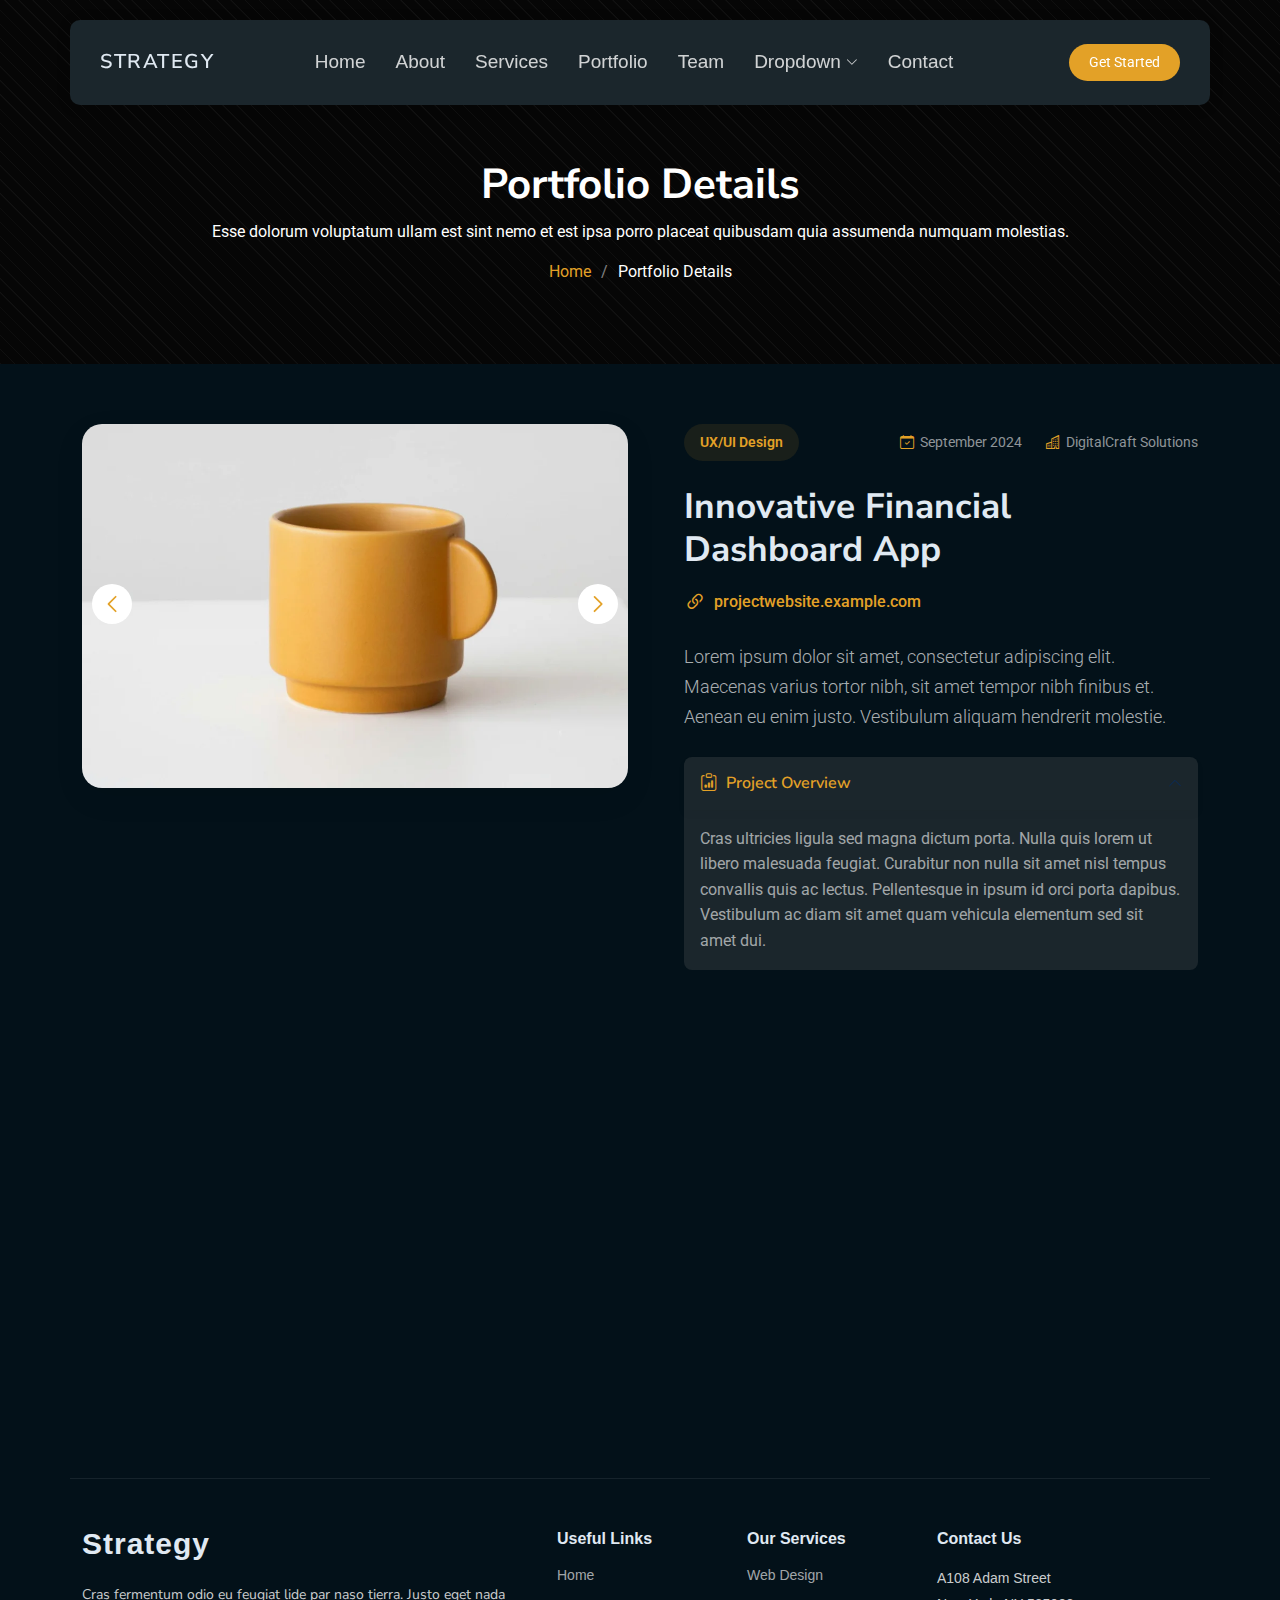
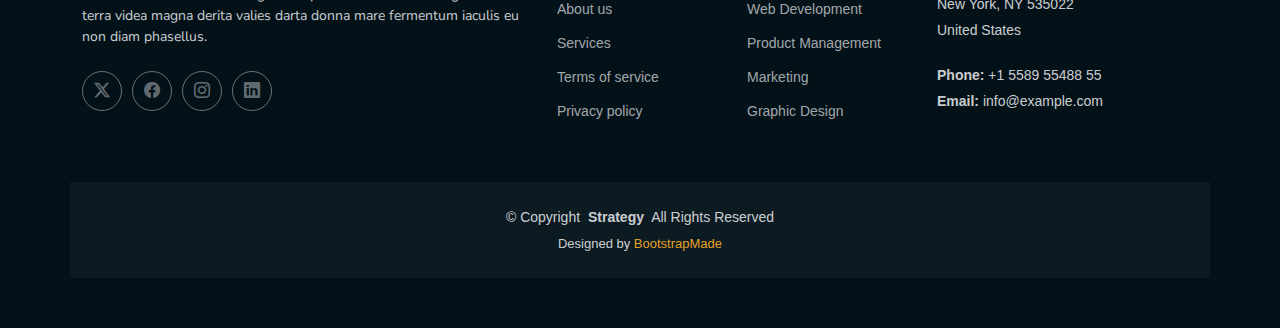
<file: portfolio-details.html>
<!DOCTYPE html>
<html lang="en">

<head>
  <meta charset="utf-8">
  <meta content="width=device-width, initial-scale=1.0" name="viewport">
  <title>Portfolio Details - Strategy Bootstrap Template</title>
  <meta name="description" content="">
  <meta name="keywords" content="">

  <!-- Favicons -->
  <link href="assets/img/favicon.png" rel="icon">
  <link href="assets/img/apple-touch-icon.png" rel="apple-touch-icon">

  <!-- Fonts -->
  <link href="https://fonts.googleapis.com" rel="preconnect">
  <link href="https://fonts.gstatic.com" rel="preconnect" crossorigin>
  <link href="https://fonts.googleapis.com/css2?family=Roboto:ital,wght@0,100;0,300;0,400;0,500;0,700;0,900;1,100;1,300;1,400;1,500;1,700;1,900&family=Raleway:ital,wght@0,100;0,200;0,300;0,400;0,500;0,600;0,700;0,800;0,900;1,100;1,200;1,300;1,400;1,500;1,600;1,700;1,800;1,900&family=Nunito+Sans:ital,wght@0,200;0,300;0,400;0,600;0,700;0,800;0,900;1,200;1,300;1,400;1,600;1,700;1,800;1,900&display=swap" rel="stylesheet">

  <!-- Vendor CSS Files -->
  <link href="assets/vendor/bootstrap/css/bootstrap.min.css" rel="stylesheet">
  <link href="assets/vendor/bootstrap-icons/bootstrap-icons.css" rel="stylesheet">
  <link href="assets/vendor/aos/aos.css" rel="stylesheet">
  <link href="assets/vendor/swiper/swiper-bundle.min.css" rel="stylesheet">
  <link href="assets/vendor/glightbox/css/glightbox.min.css" rel="stylesheet">

  <!-- Main CSS File -->
  <link href="assets/css/main.css" rel="stylesheet">

  <!-- =======================================================
  * Template Name: Strategy
  * Template URL: https://bootstrapmade.com/strategy-bootstrap-agency-template/
  * Updated: Jun 06 2025 with Bootstrap v5.3.6
  * Author: BootstrapMade.com
  * License: https://bootstrapmade.com/license/
  ======================================================== -->
</head>

<body class="portfolio-details-page">

  <header id="header" class="header d-flex align-items-center fixed-top">
    <div class="header-container container-fluid container-xl position-relative d-flex align-items-center justify-content-between">

      <a href="index.html" class="logo d-flex align-items-center me-auto me-xl-0">
        <!-- Uncomment the line below if you also wish to use an image logo -->
        <!-- <img src="assets/img/logo.webp" alt=""> -->
        <h1 class="sitename">Strategy</h1>
      </a>

      <nav id="navmenu" class="navmenu">
        <ul>
          <li><a href="#hero">Home</a></li>
          <li><a href="#about">About</a></li>
          <li><a href="#services">Services</a></li>
          <li><a href="#portfolio">Portfolio</a></li>
          <li><a href="#team">Team</a></li>
          <li class="dropdown"><a href="#"><span>Dropdown</span> <i class="bi bi-chevron-down toggle-dropdown"></i></a>
            <ul>
              <li><a href="#">Dropdown 1</a></li>
              <li class="dropdown"><a href="#"><span>Deep Dropdown</span> <i class="bi bi-chevron-down toggle-dropdown"></i></a>
                <ul>
                  <li><a href="#">Deep Dropdown 1</a></li>
                  <li><a href="#">Deep Dropdown 2</a></li>
                  <li><a href="#">Deep Dropdown 3</a></li>
                  <li><a href="#">Deep Dropdown 4</a></li>
                  <li><a href="#">Deep Dropdown 5</a></li>
                </ul>
              </li>
              <li><a href="#">Dropdown 2</a></li>
              <li><a href="#">Dropdown 3</a></li>
              <li><a href="#">Dropdown 4</a></li>
            </ul>
          </li>
          <li><a href="#contact">Contact</a></li>
        </ul>
        <i class="mobile-nav-toggle d-xl-none bi bi-list"></i>
      </nav>

      <a class="btn-getstarted" href="#about">Get Started</a>

    </div>
  </header>

  <main class="main">

    <!-- Page Title -->
    <div class="page-title dark-background" data-aos="fade">
      <div class="container position-relative">
        <h1>Portfolio Details</h1>
        <p>Esse dolorum voluptatum ullam est sint nemo et est ipsa porro placeat quibusdam quia assumenda numquam molestias.</p>
        <nav class="breadcrumbs">
          <ol>
            <li><a href="index.html">Home</a></li>
            <li class="current">Portfolio Details</li>
          </ol>
        </nav>
      </div>
    </div><!-- End Page Title -->

    <!-- Portfolio Details Section -->
    <section id="portfolio-details" class="portfolio-details section">

      <div class="container" data-aos="fade-up" data-aos-delay="100">

        <div class="row gy-4">
          <div class="col-lg-6" data-aos="fade-right">
            <div class="portfolio-details-media">
              <div class="main-image">
                <div class="portfolio-details-slider swiper init-swiper" data-aos="zoom-in">
                  <script type="application/json" class="swiper-config">
                    {
                      "loop": true,
                      "speed": 1000,
                      "autoplay": {
                        "delay": 6000
                      },
                      "effect": "creative",
                      "creativeEffect": {
                        "prev": {
                          "shadow": true,
                          "translate": [0, 0, -400]
                        },
                        "next": {
                          "translate": ["100%", 0, 0]
                        }
                      },
                      "slidesPerView": 1,
                      "navigation": {
                        "nextEl": ".swiper-button-next",
                        "prevEl": ".swiper-button-prev"
                      }
                    }
                  </script>
                  <div class="swiper-wrapper">
                    <div class="swiper-slide">
                      <img src="assets/img/portfolio/portfolio-5.webp" alt="Portfolio Image" class="img-fluid">
                    </div>
                    <div class="swiper-slide">
                      <img src="assets/img/portfolio/portfolio-7.webp" alt="Portfolio Image" class="img-fluid">
                    </div>
                    <div class="swiper-slide">
                      <img src="assets/img/portfolio/portfolio-8.webp" alt="Portfolio Image" class="img-fluid">
                    </div>
                  </div>
                  <div class="swiper-button-prev"></div>
                  <div class="swiper-button-next"></div>
                </div>
              </div>

              <div class="thumbnail-grid" data-aos="fade-up" data-aos-delay="200">
                <div class="row g-2 mt-3">
                  <div class="col-3">
                    <img src="assets/img/portfolio/portfolio-4.webp" alt="Gallery Image" class="img-fluid glightbox">
                  </div>
                  <div class="col-3">
                    <img src="assets/img/portfolio/portfolio-6.webp" alt="Gallery Image" class="img-fluid glightbox">
                  </div>
                  <div class="col-3">
                    <img src="assets/img/portfolio/portfolio-11.webp" alt="Gallery Image" class="img-fluid glightbox">
                  </div>
                  <div class="col-3">
                    <img src="assets/img/portfolio/portfolio-12.webp" alt="Gallery Image" class="img-fluid glightbox">
                  </div>
                </div>
              </div>

              <div class="tech-stack-badges" data-aos="fade-up" data-aos-delay="300">
                <span>Angular</span>
                <span>Express.js</span>
                <span>PostgreSQL</span>
                <span>GraphQL</span>
                <span>Firebase</span>
              </div>
            </div>
          </div>

          <div class="col-lg-6" data-aos="fade-left">
            <div class="portfolio-details-content">
              <div class="project-meta">
                <div class="badge-wrapper">
                  <span class="project-badge">UX/UI Design</span>
                </div>
                <div class="date-client">
                  <div class="meta-item">
                    <i class="bi bi-calendar-check"></i>
                    <span>September 2024</span>
                  </div>
                  <div class="meta-item">
                    <i class="bi bi-buildings"></i>
                    <span>DigitalCraft Solutions</span>
                  </div>
                </div>
              </div>

              <h2 class="project-title">Innovative Financial Dashboard App</h2>

              <div class="project-website">
                <i class="bi bi-link-45deg"></i>
                <a href="#" target="_blank">projectwebsite.example.com</a>
              </div>

              <div class="project-overview">
                <p class="lead">
                  Lorem ipsum dolor sit amet, consectetur adipiscing elit. Maecenas varius tortor nibh, sit amet tempor nibh finibus et. Aenean eu enim justo. Vestibulum aliquam hendrerit molestie.
                </p>

                <div class="accordion project-accordion" id="portfolio-details-projectAccordion">
                  <div class="accordion-item" data-aos="fade-up">
                    <h2 class="accordion-header">
                      <button class="accordion-button" type="button" data-bs-toggle="collapse" data-bs-target="#portfolio-details-collapse-1" aria-expanded="true" aria-controls="collapseOne">
                        <i class="bi bi-clipboard-data me-2"></i> Project Overview
                      </button>
                    </h2>
                    <div id="portfolio-details-collapse-1" class="accordion-collapse collapse show" data-bs-parent="#portfolio-details-projectAccordion">
                      <div class="accordion-body">
                        <p>Cras ultricies ligula sed magna dictum porta. Nulla quis lorem ut libero malesuada feugiat. Curabitur non nulla sit amet nisl tempus convallis quis ac lectus. Pellentesque in ipsum id orci porta dapibus. Vestibulum ac diam sit amet quam vehicula elementum sed sit amet dui.</p>
                      </div>
                    </div>
                  </div>

                  <div class="accordion-item" data-aos="fade-up" data-aos-delay="100">
                    <h2 class="accordion-header">
                      <button class="accordion-button collapsed" type="button" data-bs-toggle="collapse" data-bs-target="#portfolio-details-collapse-2" aria-expanded="false" aria-controls="collapseTwo">
                        <i class="bi bi-exclamation-diamond me-2"></i> The Challenge
                      </button>
                    </h2>
                    <div id="portfolio-details-collapse-2" class="accordion-collapse collapse" data-bs-parent="#portfolio-details-projectAccordion">
                      <div class="accordion-body">
                        <p>Mauris blandit aliquet elit, eget tincidunt nibh pulvinar a. Vivamus suscipit tortor eget felis porttitor volutpat. Curabitur aliquet quam id dui posuere blandit. Praesent sapien massa, convallis a pellentesque nec, egestas non nisi. Sed porttitor lectus nibh.</p>
                      </div>
                    </div>
                  </div>

                  <div class="accordion-item" data-aos="fade-up" data-aos-delay="200">
                    <h2 class="accordion-header">
                      <button class="accordion-button collapsed" type="button" data-bs-toggle="collapse" data-bs-target="#portfolio-details-collapse-3" aria-expanded="false" aria-controls="collapseThree">
                        <i class="bi bi-award me-2"></i> The Solution
                      </button>
                    </h2>
                    <div id="portfolio-details-collapse-3" class="accordion-collapse collapse" data-bs-parent="#portfolio-details-projectAccordion">
                      <div class="accordion-body">
                        <p>Donec sollicitudin molestie malesuada. Curabitur arcu erat, accumsan id imperdiet et, porttitor at sem. Vestibulum ante ipsum primis in faucibus orci luctus et ultrices posuere cubilia Curae; Donec velit neque, auctor sit amet aliquam vel, ullamcorper sit amet ligula.</p>
                      </div>
                    </div>
                  </div>
                </div>
              </div>

              <div class="project-features" data-aos="fade-up" data-aos-delay="300">
                <h3><i class="bi bi-stars"></i> Key Features</h3>
                <div class="row g-3">
                  <div class="col-md-6">
                    <ul class="feature-list">
                      <li><i class="bi bi-check2-circle"></i> Real-time Data Visualization</li>
                      <li><i class="bi bi-check2-circle"></i> User Role Management</li>
                      <li><i class="bi bi-check2-circle"></i> Secure Authentication</li>
                    </ul>
                  </div>
                  <div class="col-md-6">
                    <ul class="feature-list">
                      <li><i class="bi bi-check2-circle"></i> Customizable Dashboards</li>
                      <li><i class="bi bi-check2-circle"></i> Data Export Options</li>
                      <li><i class="bi bi-check2-circle"></i> Multi-device Support</li>
                    </ul>
                  </div>
                </div>
              </div>

              <div class="cta-buttons" data-aos="fade-up" data-aos-delay="400">
                <a href="#" class="btn-view-project">View Live Project</a>
                <a href="#" class="btn-next-project">Next Project <i class="bi bi-arrow-right"></i></a>
              </div>
            </div>
          </div>
        </div>

      </div>

    </section><!-- /Portfolio Details Section -->

  </main>

  <footer id="footer" class="footer">

    <div class="container footer-top">
      <div class="row gy-4">
        <div class="col-lg-5 col-md-12 footer-about">
          <a href="index.html" class="logo d-flex align-items-center">
            <span class="sitename">Strategy</span>
          </a>
          <p>Cras fermentum odio eu feugiat lide par naso tierra. Justo eget nada terra videa magna derita valies darta donna mare fermentum iaculis eu non diam phasellus.</p>
          <div class="social-links d-flex mt-4">
            <a href=""><i class="bi bi-twitter-x"></i></a>
            <a href=""><i class="bi bi-facebook"></i></a>
            <a href=""><i class="bi bi-instagram"></i></a>
            <a href=""><i class="bi bi-linkedin"></i></a>
          </div>
        </div>

        <div class="col-lg-2 col-6 footer-links">
          <h4>Useful Links</h4>
          <ul>
            <li><a href="#">Home</a></li>
            <li><a href="#">About us</a></li>
            <li><a href="#">Services</a></li>
            <li><a href="#">Terms of service</a></li>
            <li><a href="#">Privacy policy</a></li>
          </ul>
        </div>

        <div class="col-lg-2 col-6 footer-links">
          <h4>Our Services</h4>
          <ul>
            <li><a href="#">Web Design</a></li>
            <li><a href="#">Web Development</a></li>
            <li><a href="#">Product Management</a></li>
            <li><a href="#">Marketing</a></li>
            <li><a href="#">Graphic Design</a></li>
          </ul>
        </div>

        <div class="col-lg-3 col-md-12 footer-contact text-center text-md-start">
          <h4>Contact Us</h4>
          <p>A108 Adam Street</p>
          <p>New York, NY 535022</p>
          <p>United States</p>
          <p class="mt-4"><strong>Phone:</strong> <span>+1 5589 55488 55</span></p>
          <p><strong>Email:</strong> <span>info@example.com</span></p>
        </div>

      </div>
    </div>

    <div class="container copyright text-center mt-4">
      <p>© <span>Copyright</span> <strong class="px-1 sitename">Strategy</strong> <span>All Rights Reserved</span></p>
      <div class="credits">
        <!-- All the links in the footer should remain intact. -->
        <!-- You can delete the links only if you've purchased the pro version. -->
        <!-- Licensing information: https://bootstrapmade.com/license/ -->
        <!-- Purchase the pro version with working PHP/AJAX contact form: [buy-url] -->
        Designed by <a href="https://bootstrapmade.com/">BootstrapMade</a>
      </div>
    </div>

  </footer>

  <!-- Scroll Top -->
  <a href="#" id="scroll-top" class="scroll-top d-flex align-items-center justify-content-center"><i class="bi bi-arrow-up-short"></i></a>

  <!-- Preloader -->
  <div id="preloader"></div>

  <!-- Vendor JS Files -->
  <script src="assets/vendor/bootstrap/js/bootstrap.bundle.min.js"></script>
  <script src="assets/vendor/php-email-form/validate.js"></script>
  <script src="assets/vendor/aos/aos.js"></script>
  <script src="assets/vendor/swiper/swiper-bundle.min.js"></script>
  <script src="assets/vendor/glightbox/js/glightbox.min.js"></script>
  <script src="assets/vendor/imagesloaded/imagesloaded.pkgd.min.js"></script>
  <script src="assets/vendor/isotope-layout/isotope.pkgd.min.js"></script>

  <!-- Main JS File -->
  <script src="assets/js/main.js"></script>

</body>

</html>
</file>
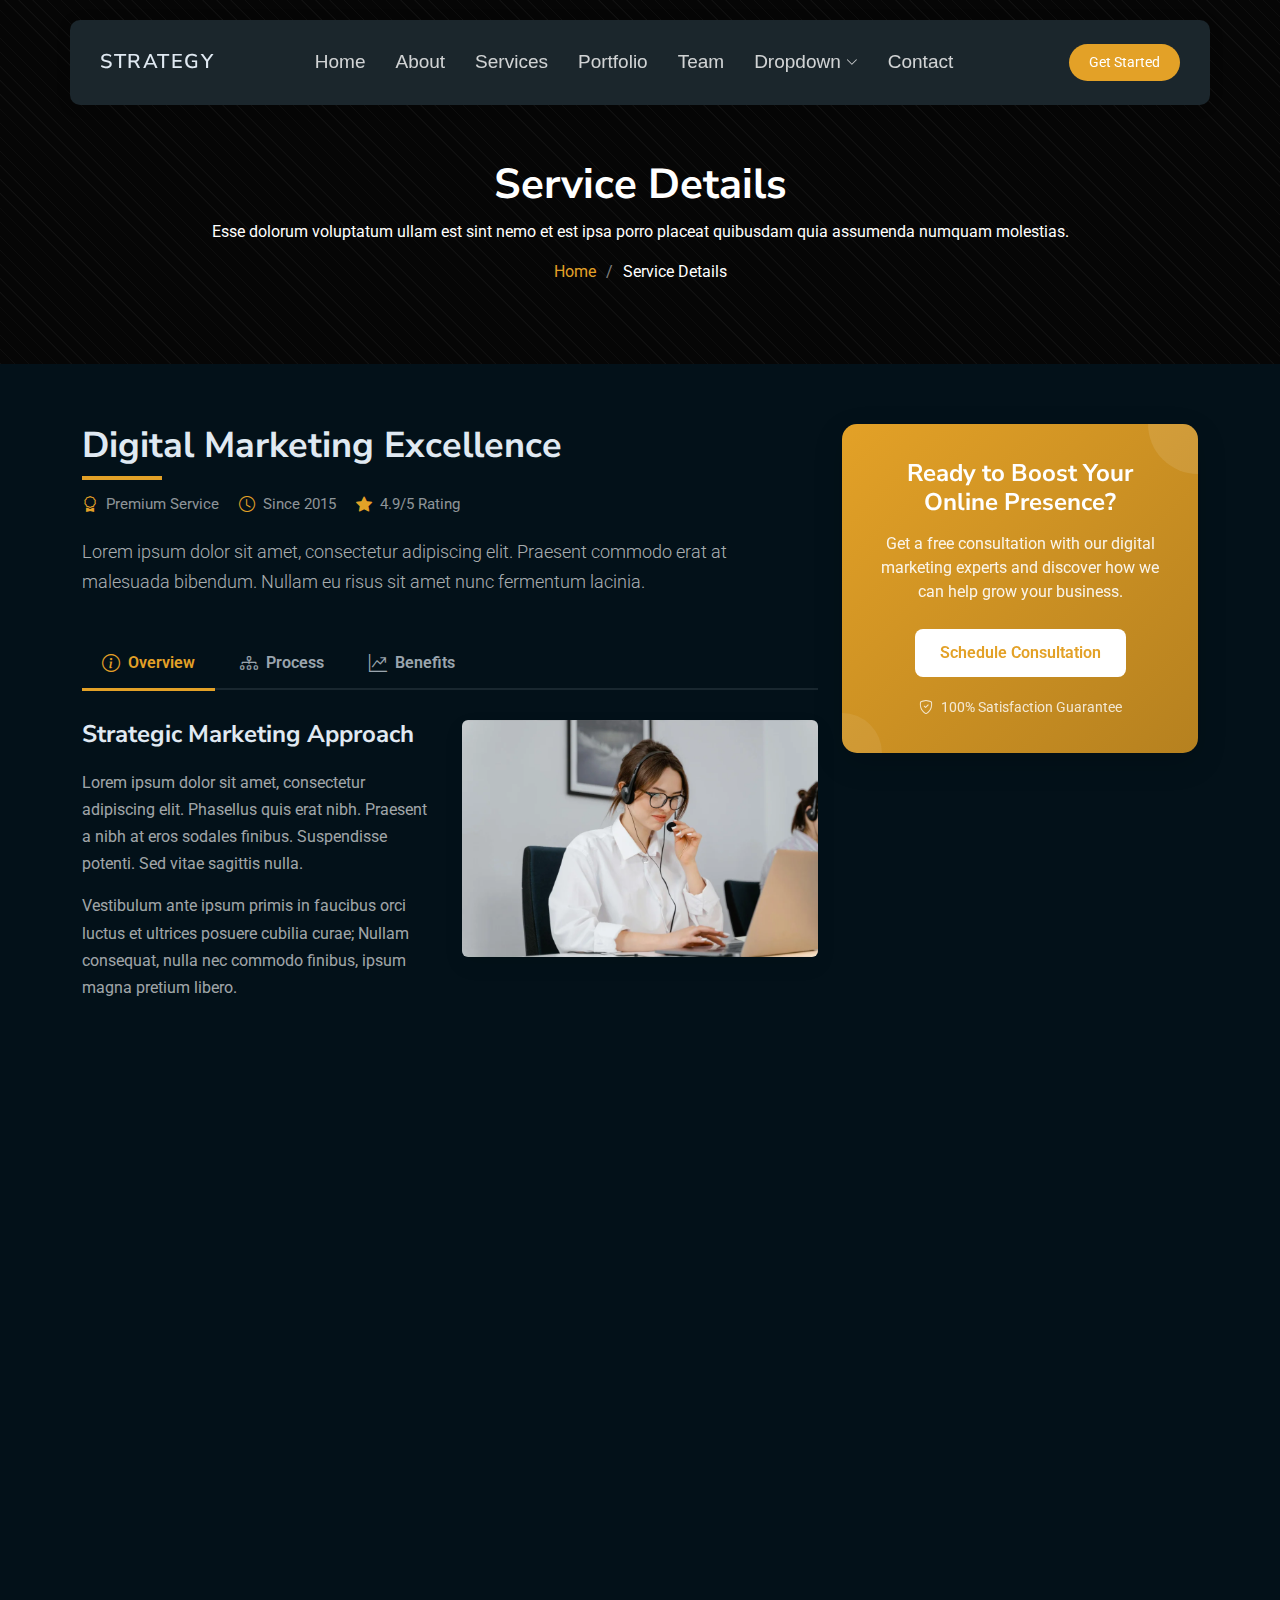
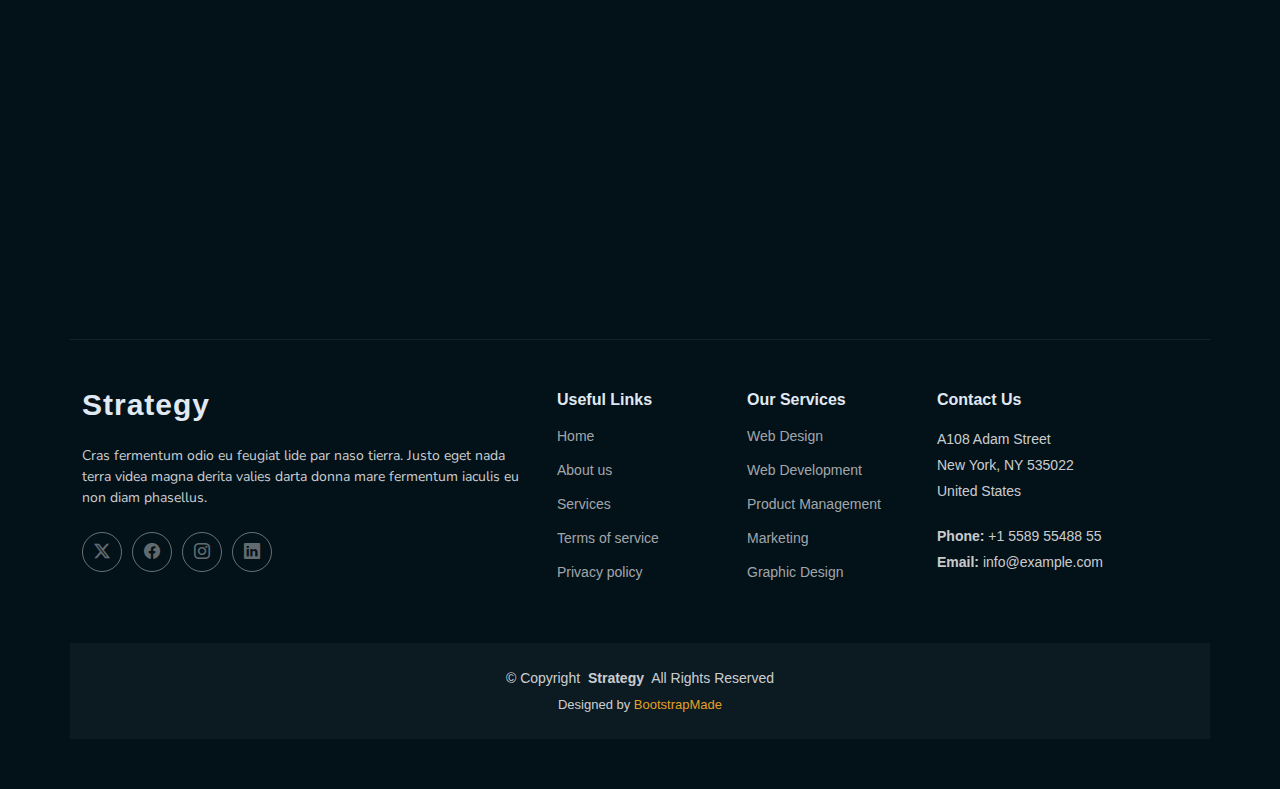
<file: service-details.html>
<!DOCTYPE html>
<html lang="en">

<head>
  <meta charset="utf-8">
  <meta content="width=device-width, initial-scale=1.0" name="viewport">
  <title>Service Details - Strategy Bootstrap Template</title>
  <meta name="description" content="">
  <meta name="keywords" content="">

  <!-- Favicons -->
  <link href="assets/img/favicon.png" rel="icon">
  <link href="assets/img/apple-touch-icon.png" rel="apple-touch-icon">

  <!-- Fonts -->
  <link href="https://fonts.googleapis.com" rel="preconnect">
  <link href="https://fonts.gstatic.com" rel="preconnect" crossorigin>
  <link href="https://fonts.googleapis.com/css2?family=Roboto:ital,wght@0,100;0,300;0,400;0,500;0,700;0,900;1,100;1,300;1,400;1,500;1,700;1,900&family=Raleway:ital,wght@0,100;0,200;0,300;0,400;0,500;0,600;0,700;0,800;0,900;1,100;1,200;1,300;1,400;1,500;1,600;1,700;1,800;1,900&family=Nunito+Sans:ital,wght@0,200;0,300;0,400;0,600;0,700;0,800;0,900;1,200;1,300;1,400;1,600;1,700;1,800;1,900&display=swap" rel="stylesheet">

  <!-- Vendor CSS Files -->
  <link href="assets/vendor/bootstrap/css/bootstrap.min.css" rel="stylesheet">
  <link href="assets/vendor/bootstrap-icons/bootstrap-icons.css" rel="stylesheet">
  <link href="assets/vendor/aos/aos.css" rel="stylesheet">
  <link href="assets/vendor/swiper/swiper-bundle.min.css" rel="stylesheet">
  <link href="assets/vendor/glightbox/css/glightbox.min.css" rel="stylesheet">

  <!-- Main CSS File -->
  <link href="assets/css/main.css" rel="stylesheet">

 </head>

<body class="service-details-page">

  <header id="header" class="header d-flex align-items-center fixed-top">
    <div class="header-container container-fluid container-xl position-relative d-flex align-items-center justify-content-between">

      <a href="index.html" class="logo d-flex align-items-center me-auto me-xl-0">
        <!-- Uncomment the line below if you also wish to use an image logo -->
        <!-- <img src="assets/img/logo.webp" alt=""> -->
        <h1 class="sitename">Strategy</h1>
      </a>

      <nav id="navmenu" class="navmenu">
        <ul>
          <li><a href="#hero">Home</a></li>
          <li><a href="#about">About</a></li>
          <li><a href="#services">Services</a></li>
          <li><a href="#portfolio">Portfolio</a></li>
          <li><a href="#team">Team</a></li>
          <li class="dropdown"><a href="#"><span>Dropdown</span> <i class="bi bi-chevron-down toggle-dropdown"></i></a>
            <ul>
              <li><a href="#">Dropdown 1</a></li>
              <li class="dropdown"><a href="#"><span>Deep Dropdown</span> <i class="bi bi-chevron-down toggle-dropdown"></i></a>
                <ul>
                  <li><a href="#">Deep Dropdown 1</a></li>
                  <li><a href="#">Deep Dropdown 2</a></li>
                  <li><a href="#">Deep Dropdown 3</a></li>
                  <li><a href="#">Deep Dropdown 4</a></li>
                  <li><a href="#">Deep Dropdown 5</a></li>
                </ul>
              </li>
              <li><a href="#">Dropdown 2</a></li>
              <li><a href="#">Dropdown 3</a></li>
              <li><a href="#">Dropdown 4</a></li>
            </ul>
          </li>
          <li><a href="#contact">Contact</a></li>
        </ul>
        <i class="mobile-nav-toggle d-xl-none bi bi-list"></i>
      </nav>

      <a class="btn-getstarted" href="#about">Get Started</a>

    </div>
  </header>

  <main class="main">

    <!-- Page Title -->
    <div class="page-title dark-background" data-aos="fade">
      <div class="container position-relative">
        <h1>Service Details</h1>
        <p>Esse dolorum voluptatum ullam est sint nemo et est ipsa porro placeat quibusdam quia assumenda numquam molestias.</p>
        <nav class="breadcrumbs">
          <ol>
            <li><a href="index.html">Home</a></li>
            <li class="current">Service Details</li>
          </ol>
        </nav>
      </div>
    </div><!-- End Page Title -->

    <!-- Service Details Section -->
    <section id="service-details" class="service-details section">

      <div class="container" data-aos="fade-up" data-aos-delay="100">

        <div class="row gy-5">

          <div class="col-lg-8 order-lg-1 order-2">
            <div class="service-main-content">
              <div class="service-header" data-aos="fade-up">
                <h1>Digital Marketing Excellence</h1>
                <div class="service-meta">
                  <span><i class="bi bi-award"></i> Premium Service</span>
                  <span><i class="bi bi-clock"></i> Since 2015</span>
                  <span><i class="bi bi-star-fill"></i> 4.9/5 Rating</span>
                </div>
                <p class="lead">
                  Lorem ipsum dolor sit amet, consectetur adipiscing elit. Praesent commodo erat at malesuada bibendum. Nullam eu risus sit amet nunc fermentum lacinia.
                </p>
              </div>

              <div class="service-tabs" data-aos="fade-up" data-aos-delay="200">
                <ul class="nav nav-tabs" id="serviceTab" role="tablist">
                  <li class="nav-item" role="presentation">
                    <button class="nav-link active" data-bs-toggle="tab" data-bs-target="#service-details-tab-1" type="button" role="tab" aria-controls="overview" aria-selected="true">
                      <i class="bi bi-info-circle"></i> Overview
                    </button>
                  </li>
                  <li class="nav-item" role="presentation">
                    <button class="nav-link" data-bs-toggle="tab" data-bs-target="#service-details-tab-2" type="button" role="tab" aria-controls="process" aria-selected="false">
                      <i class="bi bi-diagram-3"></i> Process
                    </button>
                  </li>
                  <li class="nav-item" role="presentation">
                    <button class="nav-link" data-bs-toggle="tab" data-bs-target="#service-details-tab-3" type="button" role="tab" aria-controls="benefits" aria-selected="false">
                      <i class="bi bi-graph-up-arrow"></i> Benefits
                    </button>
                  </li>
                </ul>

                <div class="tab-content">

                  <div class="tab-pane fade show active" id="service-details-tab-1" role="tabpanel" aria-labelledby="overview-tab">
                    <div class="row">
                      <div class="col-md-6">
                        <div class="content-block">
                          <h3>Strategic Marketing Approach</h3>
                          <p>Lorem ipsum dolor sit amet, consectetur adipiscing elit. Phasellus quis erat nibh. Praesent a nibh at eros sodales finibus. Suspendisse potenti. Sed vitae sagittis nulla.</p>
                          <p>Vestibulum ante ipsum primis in faucibus orci luctus et ultrices posuere cubilia curae; Nullam consequat, nulla nec commodo finibus, ipsum magna pretium libero.</p>
                        </div>
                      </div>
                      <div class="col-md-6">
                        <img src="assets/img/services/services-7.webp" alt="Digital Marketing Strategy" class="img-fluid rounded">
                      </div>
                    </div>
                  </div>

                  <div class="tab-pane fade" id="service-details-tab-2" role="tabpanel" aria-labelledby="process-tab">
                    <div class="process-timeline">
                      <div class="timeline-item">
                        <div class="timeline-marker">01</div>
                        <div class="timeline-content">
                          <h4>Discovery &amp; Research</h4>
                          <p>Thorough market analysis and competitor research to define your target audience and marketing goals.</p>
                        </div>
                      </div>

                      <div class="timeline-item">
                        <div class="timeline-marker">02</div>
                        <div class="timeline-content">
                          <h4>Strategy Development</h4>
                          <p>Creating comprehensive marketing strategies tailored to your specific business objectives and target demographics.</p>
                        </div>
                      </div>

                      <div class="timeline-item">
                        <div class="timeline-marker">03</div>
                        <div class="timeline-content">
                          <h4>Implementation</h4>
                          <p>Executing the marketing plan across various channels with precise targeting and creative content delivery.</p>
                        </div>
                      </div>

                      <div class="timeline-item">
                        <div class="timeline-marker">04</div>
                        <div class="timeline-content">
                          <h4>Analysis &amp; Optimization</h4>
                          <p>Continuous monitoring, data analysis, and strategy refinement to maximize ROI and campaign effectiveness.</p>
                        </div>
                      </div>
                    </div>
                  </div>

                  <div class="tab-pane fade" id="service-details-tab-3" role="tabpanel" aria-labelledby="benefits-tab">
                    <div class="row g-4">
                      <div class="col-md-6">
                        <div class="benefit-card">
                          <div class="benefit-icon">
                            <i class="bi bi-graph-up"></i>
                          </div>
                          <h4>Increased Brand Visibility</h4>
                          <p>Expand your digital footprint and reach more potential customers through targeted marketing efforts.</p>
                        </div>
                      </div>
                      <div class="col-md-6">
                        <div class="benefit-card">
                          <div class="benefit-icon">
                            <i class="bi bi-people"></i>
                          </div>
                          <h4>Higher Engagement Rates</h4>
                          <p>Create meaningful connections with your audience through relevant and compelling content strategies.</p>
                        </div>
                      </div>
                      <div class="col-md-6">
                        <div class="benefit-card">
                          <div class="benefit-icon">
                            <i class="bi bi-cash-coin"></i>
                          </div>
                          <h4>Improved ROI</h4>
                          <p>Maximize your marketing budget with data-driven campaigns that deliver measurable results.</p>
                        </div>
                      </div>
                      <div class="col-md-6">
                        <div class="benefit-card">
                          <div class="benefit-icon">
                            <i class="bi bi-bar-chart-line"></i>
                          </div>
                          <h4>Data-Driven Decisions</h4>
                          <p>Make informed marketing choices based on comprehensive analytics and performance metrics.</p>
                        </div>
                      </div>
                    </div>
                  </div>
                </div>
              </div>

              <div class="service-gallery" data-aos="fade-up" data-aos-delay="300">
                <h3>Our Marketing Portfolio</h3>
                <div class="service-details-slider swiper init-swiper">
                  <script type="application/json" class="swiper-config">
                    {
                      "loop": true,
                      "speed": 800,
                      "autoplay": {
                        "delay": 5000
                      },
                      "slidesPerView": 1,
                      "spaceBetween": 30,
                      "breakpoints": {
                        "768": {
                          "slidesPerView": 2
                        }
                      },
                      "pagination": {
                        "el": ".swiper-pagination",
                        "type": "bullets",
                        "clickable": true
                      }
                    }
                  </script>
                  <div class="swiper-wrapper">
                    <div class="swiper-slide">
                      <div class="portfolio-item">
                        <img src="assets/img/services/services-2.webp" alt="" class="img-fluid" loading="lazy">
                        <div class="portfolio-info">
                          <h5>Social Media Campaign</h5>
                          <p>Increased engagement by 187%</p>
                        </div>
                      </div>
                    </div>
                    <div class="swiper-slide">
                      <div class="portfolio-item">
                        <img src="assets/img/services/services-4.webp" alt="" class="img-fluid" loading="lazy">
                        <div class="portfolio-info">
                          <h5>SEO Optimization</h5>
                          <p>Ranked #1 for target keywords</p>
                        </div>
                      </div>
                    </div>
                    <div class="swiper-slide">
                      <div class="portfolio-item">
                        <img src="assets/img/services/services-10.webp" alt="" class="img-fluid" loading="lazy">
                        <div class="portfolio-info">
                          <h5>Content Marketing</h5>
                          <p>200% increase in organic traffic</p>
                        </div>
                      </div>
                    </div>
                  </div>
                  <div class="swiper-pagination"></div>
                </div>
              </div>
            </div>
          </div>

          <div class="col-lg-4 order-lg-2 order-1">
            <div class="service-sidebar" data-aos="fade-left">
              <div class="action-card" data-aos="zoom-in" data-aos-delay="100">
                <h3>Ready to Boost Your Online Presence?</h3>
                <p>Get a free consultation with our digital marketing experts and discover how we can help grow your business.</p>
                <a href="#" class="btn-primary">Schedule Consultation</a>
                <span class="guarantee"><i class="bi bi-shield-check"></i> 100% Satisfaction Guarantee</span>
              </div>

              <div class="service-features-list" data-aos="fade-up" data-aos-delay="200">
                <h4>What We Offer</h4>
                <ul>
                  <li>
                    <i class="bi bi-megaphone"></i>
                    <div>
                      <h5>Social Media Marketing</h5>
                      <p>Strategic presence across all relevant platforms</p>
                    </div>
                  </li>
                  <li>
                    <i class="bi bi-search"></i>
                    <div>
                      <h5>SEO Optimization</h5>
                      <p>Improve your search engine rankings</p>
                    </div>
                  </li>
                  <li>
                    <i class="bi bi-newspaper"></i>
                    <div>
                      <h5>Content Marketing</h5>
                      <p>Engaging content that converts visitors</p>
                    </div>
                  </li>
                  <li>
                    <i class="bi bi-envelope-paper"></i>
                    <div>
                      <h5>Email Campaigns</h5>
                      <p>Targeted email marketing strategies</p>
                    </div>
                  </li>
                  <li>
                    <i class="bi bi-graph-up-arrow"></i>
                    <div>
                      <h5>Analytics &amp; Reporting</h5>
                      <p>Comprehensive performance tracking</p>
                    </div>
                  </li>
                </ul>
              </div>

              <div class="testimonial-card" data-aos="fade-up" data-aos-delay="300">
                <div class="testimonial-header">
                  <i class="bi bi-quote"></i>
                  <div class="rating">
                    <i class="bi bi-star-fill"></i>
                    <i class="bi bi-star-fill"></i>
                    <i class="bi bi-star-fill"></i>
                    <i class="bi bi-star-fill"></i>
                    <i class="bi bi-star-fill"></i>
                  </div>
                </div>
                <p class="testimonial-text">
                  "Their digital marketing strategies transformed our online presence completely. We've seen a 300% increase in qualified leads within just 3 months."
                </p>
                <div class="client-info">
                  <img src="assets/img/person/person-m-5.webp" alt="Client" class="client-image">
                  <div class="client-details">
                    <h5>Robert Johnson</h5>
                    <span>CEO, TechSolutions Inc.</span>
                  </div>
                </div>
              </div>

              <div class="contact-info" data-aos="fade-up" data-aos-delay="400">
                <h4>Have Questions?</h4>
                <div class="contact-method">
                  <i class="bi bi-telephone-fill"></i>
                  <div>
                    <span>Call Us Now</span>
                    <p>+1 (803) 952-3845</p>
                  </div>
                </div>
                <div class="contact-method">
                  <i class="bi bi-envelope-fill"></i>
                  <div>
                    <span>Email Us</span>
                    <p>marketing@example.com</p>
                  </div>
                </div>
              </div>
            </div>
          </div>

        </div>

      </div>

    </section><!-- /Service Details Section -->

  </main>

  <footer id="footer" class="footer">

    <div class="container footer-top">
      <div class="row gy-4">
        <div class="col-lg-5 col-md-12 footer-about">
          <a href="index.html" class="logo d-flex align-items-center">
            <span class="sitename">Strategy</span>
          </a>
          <p>Cras fermentum odio eu feugiat lide par naso tierra. Justo eget nada terra videa magna derita valies darta donna mare fermentum iaculis eu non diam phasellus.</p>
          <div class="social-links d-flex mt-4">
            <a href=""><i class="bi bi-twitter-x"></i></a>
            <a href=""><i class="bi bi-facebook"></i></a>
            <a href=""><i class="bi bi-instagram"></i></a>
            <a href=""><i class="bi bi-linkedin"></i></a>
          </div>
        </div>

        <div class="col-lg-2 col-6 footer-links">
          <h4>Useful Links</h4>
          <ul>
            <li><a href="#">Home</a></li>
            <li><a href="#">About us</a></li>
            <li><a href="#">Services</a></li>
            <li><a href="#">Terms of service</a></li>
            <li><a href="#">Privacy policy</a></li>
          </ul>
        </div>

        <div class="col-lg-2 col-6 footer-links">
          <h4>Our Services</h4>
          <ul>
            <li><a href="#">Web Design</a></li>
            <li><a href="#">Web Development</a></li>
            <li><a href="#">Product Management</a></li>
            <li><a href="#">Marketing</a></li>
            <li><a href="#">Graphic Design</a></li>
          </ul>
        </div>

        <div class="col-lg-3 col-md-12 footer-contact text-center text-md-start">
          <h4>Contact Us</h4>
          <p>A108 Adam Street</p>
          <p>New York, NY 535022</p>
          <p>United States</p>
          <p class="mt-4"><strong>Phone:</strong> <span>+1 5589 55488 55</span></p>
          <p><strong>Email:</strong> <span>info@example.com</span></p>
        </div>

      </div>
    </div>

    <div class="container copyright text-center mt-4">
      <p>© <span>Copyright</span> <strong class="px-1 sitename">Strategy</strong> <span>All Rights Reserved</span></p>
      <div class="credits">
        <!-- All the links in the footer should remain intact. -->
        <!-- You can delete the links only if you've purchased the pro version. -->
        <!-- Licensing information: https://bootstrapmade.com/license/ -->
        <!-- Purchase the pro version with working PHP/AJAX contact form: [buy-url] -->
        Designed by <a href="https://bootstrapmade.com/">BootstrapMade</a>
      </div>
    </div>

  </footer>

  <!-- Scroll Top -->
  <a href="#" id="scroll-top" class="scroll-top d-flex align-items-center justify-content-center"><i class="bi bi-arrow-up-short"></i></a>

  <!-- Preloader -->
  <div id="preloader"></div>

  <!-- Vendor JS Files -->
  <script src="assets/vendor/bootstrap/js/bootstrap.bundle.min.js"></script>
  <script src="assets/vendor/php-email-form/validate.js"></script>
  <script src="assets/vendor/aos/aos.js"></script>
  <script src="assets/vendor/swiper/swiper-bundle.min.js"></script>
  <script src="assets/vendor/glightbox/js/glightbox.min.js"></script>
  <script src="assets/vendor/imagesloaded/imagesloaded.pkgd.min.js"></script>
  <script src="assets/vendor/isotope-layout/isotope.pkgd.min.js"></script>

  <!-- Main JS File -->
  <script src="assets/js/main.js"></script>

</body>

</html>
</file>
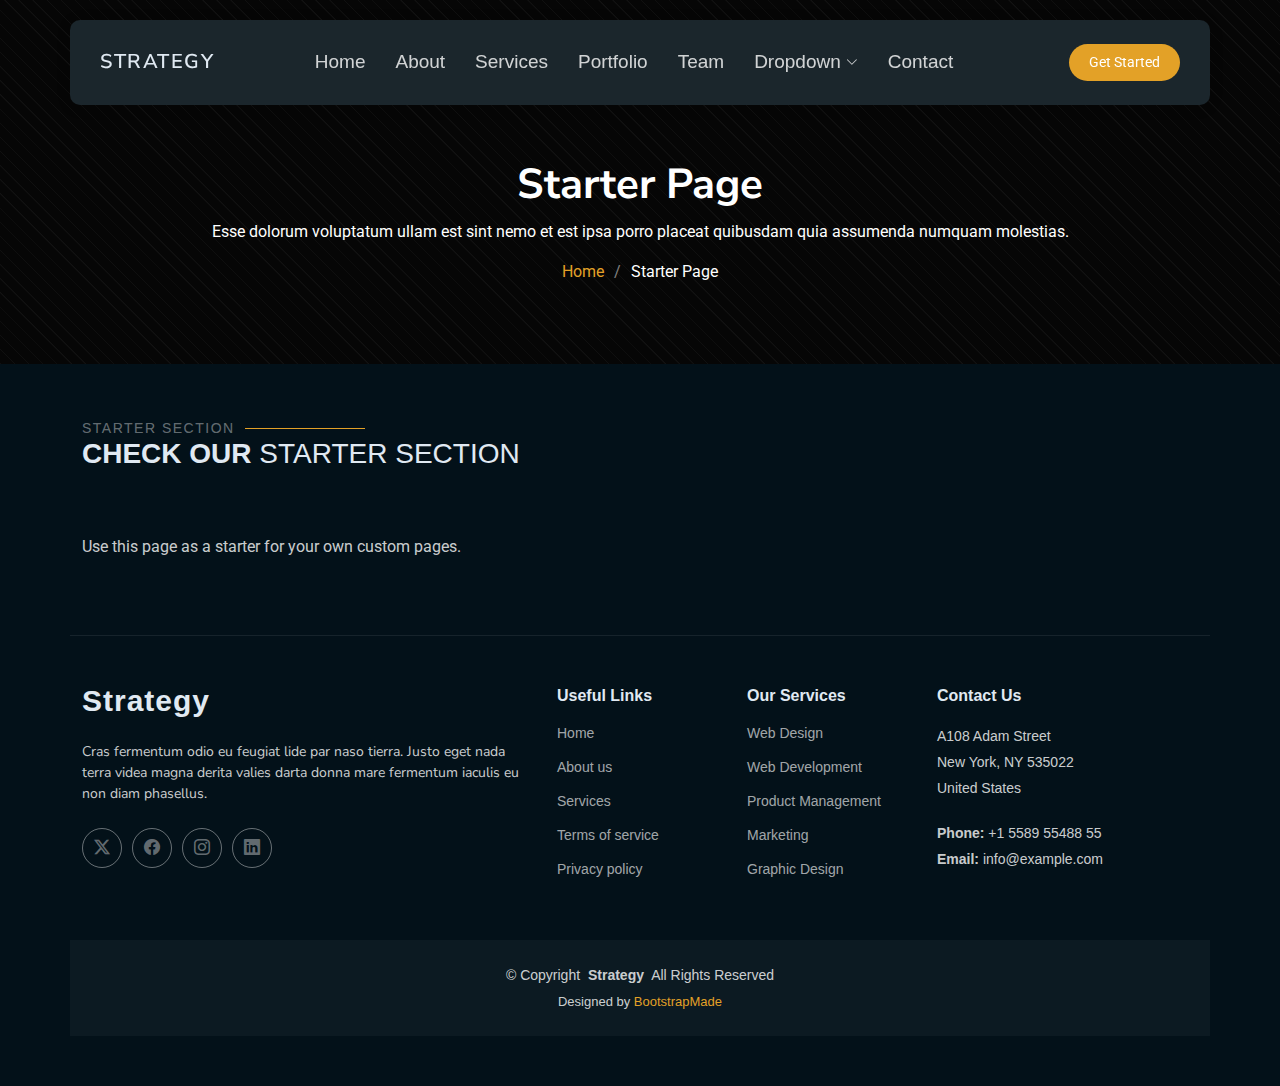
<file: starter-page.html>
<!DOCTYPE html>
<html lang="en">

<head>
  <meta charset="utf-8">
  <meta content="width=device-width, initial-scale=1.0" name="viewport">
  <title>Starter Page - Strategy Bootstrap Template</title>
  <meta name="description" content="">
  <meta name="keywords" content="">

  <!-- Favicons -->
  <link href="assets/img/favicon.png" rel="icon">
  <link href="assets/img/apple-touch-icon.png" rel="apple-touch-icon">

  <!-- Fonts -->
  <link href="https://fonts.googleapis.com" rel="preconnect">
  <link href="https://fonts.gstatic.com" rel="preconnect" crossorigin>
  <link href="https://fonts.googleapis.com/css2?family=Roboto:ital,wght@0,100;0,300;0,400;0,500;0,700;0,900;1,100;1,300;1,400;1,500;1,700;1,900&family=Raleway:ital,wght@0,100;0,200;0,300;0,400;0,500;0,600;0,700;0,800;0,900;1,100;1,200;1,300;1,400;1,500;1,600;1,700;1,800;1,900&family=Nunito+Sans:ital,wght@0,200;0,300;0,400;0,600;0,700;0,800;0,900;1,200;1,300;1,400;1,600;1,700;1,800;1,900&display=swap" rel="stylesheet">

  <!-- Vendor CSS Files -->
  <link href="assets/vendor/bootstrap/css/bootstrap.min.css" rel="stylesheet">
  <link href="assets/vendor/bootstrap-icons/bootstrap-icons.css" rel="stylesheet">
  <link href="assets/vendor/aos/aos.css" rel="stylesheet">
  <link href="assets/vendor/swiper/swiper-bundle.min.css" rel="stylesheet">
  <link href="assets/vendor/glightbox/css/glightbox.min.css" rel="stylesheet">

  <!-- Main CSS File -->
  <link href="assets/css/main.css" rel="stylesheet">

  <!-- =======================================================
  * Template Name: Strategy
  * Template URL: https://bootstrapmade.com/strategy-bootstrap-agency-template/
  * Updated: Jun 06 2025 with Bootstrap v5.3.6
  * Author: BootstrapMade.com
  * License: https://bootstrapmade.com/license/
  ======================================================== -->
</head>

<body class="starter-page-page">

  <header id="header" class="header d-flex align-items-center fixed-top">
    <div class="header-container container-fluid container-xl position-relative d-flex align-items-center justify-content-between">

      <a href="index.html" class="logo d-flex align-items-center me-auto me-xl-0">
        <!-- Uncomment the line below if you also wish to use an image logo -->
        <!-- <img src="assets/img/logo.webp" alt=""> -->
        <h1 class="sitename">Strategy</h1>
      </a>

      <nav id="navmenu" class="navmenu">
        <ul>
          <li><a href="#hero">Home</a></li>
          <li><a href="#about">About</a></li>
          <li><a href="#services">Services</a></li>
          <li><a href="#portfolio">Portfolio</a></li>
          <li><a href="#team">Team</a></li>
          <li class="dropdown"><a href="#"><span>Dropdown</span> <i class="bi bi-chevron-down toggle-dropdown"></i></a>
            <ul>
              <li><a href="#">Dropdown 1</a></li>
              <li class="dropdown"><a href="#"><span>Deep Dropdown</span> <i class="bi bi-chevron-down toggle-dropdown"></i></a>
                <ul>
                  <li><a href="#">Deep Dropdown 1</a></li>
                  <li><a href="#">Deep Dropdown 2</a></li>
                  <li><a href="#">Deep Dropdown 3</a></li>
                  <li><a href="#">Deep Dropdown 4</a></li>
                  <li><a href="#">Deep Dropdown 5</a></li>
                </ul>
              </li>
              <li><a href="#">Dropdown 2</a></li>
              <li><a href="#">Dropdown 3</a></li>
              <li><a href="#">Dropdown 4</a></li>
            </ul>
          </li>
          <li><a href="#contact">Contact</a></li>
        </ul>
        <i class="mobile-nav-toggle d-xl-none bi bi-list"></i>
      </nav>

      <a class="btn-getstarted" href="#about">Get Started</a>

    </div>
  </header>

  <main class="main">

    <!-- Page Title -->
    <div class="page-title dark-background" data-aos="fade">
      <div class="container position-relative">
        <h1>Starter Page</h1>
        <p>Esse dolorum voluptatum ullam est sint nemo et est ipsa porro placeat quibusdam quia assumenda numquam molestias.</p>
        <nav class="breadcrumbs">
          <ol>
            <li><a href="index.html">Home</a></li>
            <li class="current">Starter Page</li>
          </ol>
        </nav>
      </div>
    </div><!-- End Page Title -->

    <!-- Starter Section Section -->
    <section id="starter-section" class="starter-section section">

      <!-- Section Title -->
      <div class="container section-title" data-aos="fade-up">
        <h2>Starter Section</h2>
        <div><span>Check Our</span> <span class="description-title">Starter Section</span></div>
      </div><!-- End Section Title -->

      <div class="container" data-aos="fade-up">
        <p>Use this page as a starter for your own custom pages.</p>
      </div>

    </section><!-- /Starter Section Section -->

  </main>

  <footer id="footer" class="footer">

    <div class="container footer-top">
      <div class="row gy-4">
        <div class="col-lg-5 col-md-12 footer-about">
          <a href="index.html" class="logo d-flex align-items-center">
            <span class="sitename">Strategy</span>
          </a>
          <p>Cras fermentum odio eu feugiat lide par naso tierra. Justo eget nada terra videa magna derita valies darta donna mare fermentum iaculis eu non diam phasellus.</p>
          <div class="social-links d-flex mt-4">
            <a href=""><i class="bi bi-twitter-x"></i></a>
            <a href=""><i class="bi bi-facebook"></i></a>
            <a href=""><i class="bi bi-instagram"></i></a>
            <a href=""><i class="bi bi-linkedin"></i></a>
          </div>
        </div>

        <div class="col-lg-2 col-6 footer-links">
          <h4>Useful Links</h4>
          <ul>
            <li><a href="#">Home</a></li>
            <li><a href="#">About us</a></li>
            <li><a href="#">Services</a></li>
            <li><a href="#">Terms of service</a></li>
            <li><a href="#">Privacy policy</a></li>
          </ul>
        </div>

        <div class="col-lg-2 col-6 footer-links">
          <h4>Our Services</h4>
          <ul>
            <li><a href="#">Web Design</a></li>
            <li><a href="#">Web Development</a></li>
            <li><a href="#">Product Management</a></li>
            <li><a href="#">Marketing</a></li>
            <li><a href="#">Graphic Design</a></li>
          </ul>
        </div>

        <div class="col-lg-3 col-md-12 footer-contact text-center text-md-start">
          <h4>Contact Us</h4>
          <p>A108 Adam Street</p>
          <p>New York, NY 535022</p>
          <p>United States</p>
          <p class="mt-4"><strong>Phone:</strong> <span>+1 5589 55488 55</span></p>
          <p><strong>Email:</strong> <span>info@example.com</span></p>
        </div>

      </div>
    </div>

    <div class="container copyright text-center mt-4">
      <p>© <span>Copyright</span> <strong class="px-1 sitename">Strategy</strong> <span>All Rights Reserved</span></p>
      <div class="credits">
        <!-- All the links in the footer should remain intact. -->
        <!-- You can delete the links only if you've purchased the pro version. -->
        <!-- Licensing information: https://bootstrapmade.com/license/ -->
        <!-- Purchase the pro version with working PHP/AJAX contact form: [buy-url] -->
        Designed by <a href="https://bootstrapmade.com/">BootstrapMade</a>
      </div>
    </div>

  </footer>

  <!-- Scroll Top -->
  <a href="#" id="scroll-top" class="scroll-top d-flex align-items-center justify-content-center"><i class="bi bi-arrow-up-short"></i></a>

  <!-- Preloader -->
  <div id="preloader"></div>

  <!-- Vendor JS Files -->
  <script src="assets/vendor/bootstrap/js/bootstrap.bundle.min.js"></script>
  <script src="assets/vendor/php-email-form/validate.js"></script>
  <script src="assets/vendor/aos/aos.js"></script>
  <script src="assets/vendor/swiper/swiper-bundle.min.js"></script>
  <script src="assets/vendor/glightbox/js/glightbox.min.js"></script>
  <script src="assets/vendor/imagesloaded/imagesloaded.pkgd.min.js"></script>
  <script src="assets/vendor/isotope-layout/isotope.pkgd.min.js"></script>

  <!-- Main JS File -->
  <script src="assets/js/main.js"></script>

</body>

</html>
</file>
<file: assets/css/main.css>
/**
* Author: Kevin Cross Minchakpu
*/

/* Fonts */
:root {
  --default-font: "Roboto",  system-ui, -apple-system, "Segoe UI", Roboto, "Helvetica Neue", Arial, "Noto Sans", "Liberation Sans", sans-serif, "Apple Color Emoji", "Segoe UI Emoji", "Segoe UI Symbol", "Noto Color Emoji";
  --heading-font: "Nunito Sans",  sans-serif;
  --nav-font: "Play", sans-serif;
}

/* Global Colors */
:root { 
  --background-color: #031119; 
  --default-color: rgba(255, 255, 255, 0.8); 
  --heading-color: #e0e9f2; 
  --accent-color: #e3a127; 
  --surface-color: #1b262c; 
  --contrast-color: #ffffff; 
}

/* Nav Menu Colors */
:root {
  --nav-color: rgba(255, 255, 255, 0.8);  
   --nav-hover-color: #e3a127; 
  --nav-mobile-background-color: #29343a; 
  --nav-dropdown-background-color: #29343a; 
  --nav-dropdown-color: rgba(255, 255, 255, 0.8); 
  --nav-dropdown-hover-color: #e3a127; 
}

/* Color Presets*/

.light-background {
  --background-color: #0d1d26;
  --surface-color: #16262f;
}

.dark-background {
  --background-color: #060606;
  --default-color: #ffffff;
  --heading-color: #ffffff;
  --surface-color: #252525;
  --contrast-color: #ffffff;
}

/* Smooth scroll */
:root {
  scroll-behavior: smooth;
}

/*--------------------------------------------------------------
# General Styling & Shared Classes
--------------------------------------------------------------*/
body {
  color: var(--default-color);
  background-color: var(--background-color);
  font-family: var(--default-font);
}

a {
  color: var(--accent-color);
  text-decoration: none;
  transition: 0.3s;
}

a:hover {
  color: color-mix(in srgb, var(--accent-color), transparent 25%);
  text-decoration: none;
}

h1,
h2,
h3,
h4,
h5,
h6 {
  color: var(--heading-color);
  font-family: var(--heading-font);
}

/* PHP Email Form Messages
------------------------------*/
.php-email-form .error-message {
  display: none;
  background: #df1529;
  color: #ffffff;
  text-align: left;
  padding: 15px;
  margin-bottom: 24px;
  font-weight: 600;
}

.php-email-form .sent-message {
  display: none;
  color: #ffffff;
  background: #059652;
  text-align: center;
  padding: 15px;
  margin-bottom: 24px;
  font-weight: 600;
}

.php-email-form .loading {
  display: none;
  background: var(--surface-color);
  text-align: center;
  padding: 15px;
  margin-bottom: 24px;
}

.php-email-form .loading:before {
  content: "";
  display: inline-block;
  border-radius: 50%;
  width: 24px;
  height: 24px;
  margin: 0 10px -6px 0;
  border: 3px solid var(--accent-color);
  border-top-color: var(--surface-color);
  animation: php-email-form-loading 1s linear infinite;
}

@keyframes php-email-form-loading {
  0% {
    transform: rotate(0deg);
  }

  100% {
    transform: rotate(360deg);
  }
}

/*--------------------------------------------------------------
# Global Header
--------------------------------------------------------------*/
.header {
  --background-color: rgba(255, 255, 255, 0);
  color: var(--default-color);
  background-color: var(--background-color);
  padding: 20px 10px;
  transition: all 0.5s;
  z-index: 997;
}

.header .header-container {
  background: var(--surface-color);
  border-radius: 10px;
  padding: 10px 30px 10px 30px;
  box-shadow: 0px 2px 15px rgba(0, 0, 0, 0.1);
}

.header .logo {
  line-height: 1;
}

.header .logo img {
  max-height: 84px;
  margin-right: 8px;
}

.header .logo h1 {
  font-size: 20px;
  margin: 0;
  font-weight: 600;
  text-transform: uppercase;
  letter-spacing: 1.5px;
  color: var(--heading-color);
}

.header .btn-getstarted,
.header .btn-getstarted:focus {
  color: var(--contrast-color);
  background: var(--accent-color);
  font-size: 14px;
  padding: 8px 20px;
  margin: 0 0 0 30px;
  border-radius: 50px;
  transition: 0.3s;
}

.header .btn-getstarted:hover,
.header .btn-getstarted:focus:hover {
  color: var(--contrast-color);
  background: color-mix(in srgb, var(--accent-color), transparent 15%);
}

@media (max-width: 1200px) {
  .header {
    padding-top: 10px;
  }

  .header .header-container {
    margin-left: 10px;
    margin-right: 10px;
    padding: 10px 5px 10px 15px;
  }

  .header .logo {
    order: 1;
  }

  .header .btn-getstarted {
    order: 2;
    margin: 0 10px 0 0;
    padding: 6px 15px;
  }

  .header .navmenu {
    order: 3;
  }
}

/*--------------------------------------------------------------
# Navigation Menu
--------------------------------------------------------------*/
/* Navmenu - Desktop */
@media (min-width: 1200px) {
  .navmenu {
    padding: 0;
    

  }

  .navmenu ul {
    margin: 0;
    padding: 0;
    display: flex;
    list-style: none;
    align-items: center;
  }

  .navmenu li {
    position: relative;
  }

  .navmenu a,
  .navmenu a:focus {
    color: var(--nav-color);
    padding: 18px 15px;
    font-size: 19px;
    font-family: var(--nav-font);
    font-weight: 400;
    display: flex;
    align-items: center;
    justify-content: space-between;
    white-space: nowrap;
    transition: 0.3s;
  }

  .navmenu a i,
  .navmenu a:focus i {
    font-size: 12px;
    line-height: 0;
    margin-left: 5px;
    transition: 0.3s;
  }

  .navmenu li:last-child a {
    padding-right: 0;
  }

  .navmenu li:hover>a,
  .navmenu .active,
  .navmenu .active:focus {
    color: var(--nav-hover-color);
  }

  .navmenu .dropdown ul {
    margin: 0;
    padding: 10px 0;
    background: var(--nav-dropdown-background-color);
    display: block;
    position: absolute;
    visibility: hidden;
    left: 14px;
    top: 130%;
    opacity: 0;
    transition: 0.3s;
    border-radius: 4px;
    z-index: 99;
    box-shadow: 0px 0px 30px rgba(0, 0, 0, 0.1);
  }

  .navmenu .dropdown ul li {
    min-width: 200px;
  }

  .navmenu .dropdown ul a {
    padding: 10px 20px;
    font-size: 15px;
    text-transform: none;
    color: var(--nav-dropdown-color);
  }

  .navmenu .dropdown ul a i {
    font-size: 12px;
  }

  .navmenu .dropdown ul a:hover,
  .navmenu .dropdown ul .active:hover,
  .navmenu .dropdown ul li:hover>a {
    color: var(--nav-dropdown-hover-color);
  }

  .navmenu .dropdown:hover>ul {
    opacity: 1;
    top: 100%;
    visibility: visible;
  }

  .navmenu .dropdown .dropdown ul {
    top: 0;
    left: -90%;
    visibility: hidden;
  }

  .navmenu .dropdown .dropdown:hover>ul {
    opacity: 1;
    top: 0;
    left: -100%;
    visibility: visible;
  }
}

/* Navmenu - Mobile */
@media (max-width: 1199px) {
  .mobile-nav-toggle {
    color: var(--nav-color);
    font-size: 28px;
    line-height: 0;
    margin-right: 10px;
    cursor: pointer;
    transition: color 0.3s;
  }

  .navmenu {
    padding: 0;
    z-index: 9997;
  }

  .navmenu ul {
    display: none;
    list-style: none;
    position: absolute;
    inset: 60px 20px 20px 20px;
    padding: 10px 0;
    margin: 0;
    border-radius: 6px;
    background-color: var(--nav-mobile-background-color);
    overflow-y: auto;
    transition: 0.3s;
    z-index: 9998;
    box-shadow: 0px 0px 30px rgba(0, 0, 0, 0.1);
  }

  .navmenu a,
  .navmenu a:focus {
    color: var(--nav-dropdown-color);
    padding: 10px 20px;
    font-family: var(--nav-font);
    font-size: 17px;
    font-weight: 500;
    display: flex;
    align-items: center;
    justify-content: space-between;
    white-space: nowrap;
    transition: 0.3s;
  }

  .navmenu a i,
  .navmenu a:focus i {
    font-size: 12px;
    line-height: 0;
    margin-left: 5px;
    width: 30px;
    height: 30px;
    display: flex;
    align-items: center;
    justify-content: center;
    border-radius: 50%;
    transition: 0.3s;
    background-color: color-mix(in srgb, var(--accent-color), transparent 90%);
  }

  .navmenu a i:hover,
  .navmenu a:focus i:hover {
    background-color: var(--accent-color);
    color: var(--contrast-color);
  }

  .navmenu a:hover,
  .navmenu .active,
  .navmenu .active:focus {
    color: var(--nav-dropdown-hover-color);
  }

  .navmenu .active i,
  .navmenu .active:focus i {
    background-color: var(--accent-color);
    color: var(--contrast-color);
    transform: rotate(180deg);
  }

  .navmenu .dropdown ul {
    position: static;
    display: none;
    z-index: 99;
    padding: 10px 0;
    margin: 10px 20px;
    background-color: var(--nav-dropdown-background-color);
    border: 1px solid color-mix(in srgb, var(--default-color), transparent 90%);
    box-shadow: none;
    transition: all 0.5s ease-in-out;
  }

  .navmenu .dropdown ul ul {
    background-color: rgba(33, 37, 41, 0.1);
  }

  .navmenu .dropdown>.dropdown-active {
    display: block;
    background-color: rgba(33, 37, 41, 0.03);
  }

  .mobile-nav-active {
    overflow: hidden;
  }

  .mobile-nav-active .mobile-nav-toggle {
    color: #fff;
    position: absolute;
    font-size: 32px;
    top: 15px;
    right: 15px;
    margin-right: 0;
    z-index: 9999;
  }

  .mobile-nav-active .navmenu {
    position: fixed;
    overflow: hidden;
    inset: 0;
    background: rgba(33, 37, 41, 0.8);
    transition: 0.3s;
  }

  .mobile-nav-active .navmenu>ul {
    display: block;
  }
}

/*--------------------------------------------------------------
# Global Footer
--------------------------------------------------------------*/
.footer {
  color: var(--default-color);
  background-color: var(--background-color);
  font-size: 14px;
  font-family: var(--nav-font);
  padding-bottom: 50px;
  position: relative;
}

.footer .footer-top {
  padding-top: 50px;
  border-top: 1px solid color-mix(in srgb, var(--default-color), transparent 90%);
}

.footer .footer-about .logo {
  line-height: 1;
  margin-bottom: 25px;
}

.footer .footer-about .logo img {
  max-height: 40px;
  margin-right: 6px;
}

.footer .footer-about .logo span {
  color: var(--heading-color);
  font-size: 30px;
  font-weight: 700;
  letter-spacing: 1px;
  font-family: var(--nav-font);
}

.footer .footer-about p {
  font-size: 14px;
  font-family: var(--heading-font);
}

.footer .social-links a {
  display: flex;
  align-items: center;
  justify-content: center;
  width: 40px;
  height: 40px;
  border-radius: 50%;
  border: 1px solid color-mix(in srgb, var(--default-color), transparent 50%);
  font-size: 16px;
  color: color-mix(in srgb, var(--default-color), transparent 50%);
  margin-right: 10px;
  transition: 0.3s;
}

.footer .social-links a:hover {
  color: var(--accent-color);
  border-color: var(--accent-color);
}

.footer h4 {
  font-size: 16px;
  font-weight: bold;
  position: relative;
  padding-bottom: 12px;
  font-family: var(--nav-font);
}

.footer .footer-links {
  margin-bottom: 30px;
}

.footer .footer-links ul {
  list-style: none;
  padding: 0;
  margin: 0;
}

.footer .footer-links ul i {
  padding-right: 2px;
  font-size: 12px;
  line-height: 0;
}

.footer .footer-links ul li {
  padding: 10px 0;
  display: flex;
  align-items: center;
}

.footer .footer-links ul li:first-child {
  padding-top: 0;
}

.footer .footer-links ul a {
  color: color-mix(in srgb, var(--default-color), transparent 20%);
  display: inline-block;
  line-height: 1;
}

.footer .footer-links ul a:hover {
  color: var(--accent-color);
}

.footer .footer-contact p {
  margin-bottom: 5px;
}

.footer .copyright {
  padding-top: 25px;
  padding-bottom: 25px;
  background-color: color-mix(in srgb, var(--default-color), transparent 95%);
  font-family: var(--nav-font);
}

.footer .copyright p {
  margin-bottom: 0;
}

.footer .credits {
  margin-top: 6px;
  font-size: 13px;
  font-family: var(--nav-font);
}

/*--------------------------------------------------------------
# Preloader
--------------------------------------------------------------*/
#preloader {
  position: fixed;
  inset: 0;
  z-index: 999999;
  overflow: hidden;
  background: var(--background-color);
  transition: all 0.6s ease-out;
}

#preloader:before {
  content: "";
  position: fixed;
  top: calc(50% - 30px);
  left: calc(50% - 30px);
  border: 6px solid #ffffff;
  border-color: var(--accent-color) transparent var(--accent-color) transparent;
  border-radius: 50%;
  width: 60px;
  height: 60px;
  animation: animate-preloader 1.5s linear infinite;
}

@keyframes animate-preloader {
  0% {
    transform: rotate(0deg);
  }

  100% {
    transform: rotate(360deg);
  }
}

/*--------------------------------------------------------------
# Scroll Top Button
--------------------------------------------------------------*/
.scroll-top {
  position: fixed;
  visibility: hidden;
  opacity: 0;
  right: 15px;
  bottom: -15px;
  z-index: 99999;
  background-color: var(--accent-color);
  width: 44px;
  height: 44px;
  border-radius: 50px;
  transition: all 0.4s;
}

.scroll-top i {
  font-size: 24px;
  color: var(--contrast-color);
  line-height: 0;
}

.scroll-top:hover {
  background-color: color-mix(in srgb, var(--accent-color), transparent 20%);
  color: var(--contrast-color);
}

.scroll-top.active {
  visibility: visible;
  opacity: 1;
  bottom: 15px;
}

/*--------------------------------------------------------------
# Disable aos animation delay on mobile devices
--------------------------------------------------------------*/
@media screen and (max-width: 768px) {
  [data-aos-delay] {
    transition-delay: 0 !important;
  }
}

/*--------------------------------------------------------------
# Global Page Titles & Breadcrumbs
--------------------------------------------------------------*/
.page-title {
  color: var(--default-color);
  background-color: var(--background-color);
  background-size: cover;
  background-position: center;
  background-repeat: no-repeat;
  padding: 160px 0 80px 0;
  text-align: center;
  position: relative;
}

.page-title::after {
  content: "";
  position: absolute;
  top: 0;
  left: 0;
  right: 0;
  bottom: 0;
  background-image: repeating-linear-gradient(45deg, rgba(255, 255, 255, 0.02) 0px, rgba(255, 255, 255, 0.05) 1px, transparent 1px, transparent 10px);
  z-index: 1;
}

.page-title h1 {
  font-size: 42px;
  font-weight: 700;
  margin-bottom: 10px;
}

.page-title .breadcrumbs ol {
  display: flex;
  flex-wrap: wrap;
  list-style: none;
  justify-content: center;
  padding: 0;
  margin: 0;
  font-size: 16px;
  font-weight: 400;
}

.page-title .breadcrumbs ol li+li {
  padding-left: 10px;
}

.page-title .breadcrumbs ol li+li::before {
  content: "/";
  display: inline-block;
  padding-right: 10px;
  color: color-mix(in srgb, var(--default-color), transparent 50%);
}

/*--------------------------------------------------------------
# Global Sections
--------------------------------------------------------------*/
section,
.section {
  color: var(--default-color);
  background-color: var(--background-color);
  padding: 60px 0;
  scroll-margin-top: 90px;
  overflow: clip;
}

@media (max-width: 1199px) {

  section,
  .section {
    scroll-margin-top: 66px;
  }
}

/*--------------------------------------------------------------
# Global Section Titles
--------------------------------------------------------------*/
.section-title {
  padding-bottom: 60px;
  position: relative;
}

.section-title h2 {
  font-size: 14px;
  font-weight: 500;
  font-family: var(--nav-font);
  padding: 0;
  line-height: 1px;
  margin: 0;
  letter-spacing: 1.5px;
  text-transform: uppercase;
  color: color-mix(in srgb, var(--default-color), transparent 50%);
  position: relative;
}

.section-title h2::after {
  content: "";
  width: 120px;
  height: 1px;
  display: inline-block;
  background: var(--accent-color);
  margin: 4px 10px;
}

.section-title div {
  color: var(--heading-color);
  margin: 0;
  margin: 0;
  font-size: 28px;
  font-weight: 700;
  text-transform: uppercase;
  font-family: var(--nav-font);
}

/*--------------------------------------------------------------
# Hero Section
--------------------------------------------------------------*/
.hero {
  position: relative;
  min-height: 100vh;
  width: 100%;
  display: flex;
  align-items: center;
  overflow: hidden;
  padding: 100px 0;
}

.hero::after {
  content: "";
  position: absolute;
  top: 0;
  left: 0;
  right: 0;
  bottom: 0;
  background-image: repeating-linear-gradient(45deg, rgba(255, 255, 255, 0.02) 0px, rgba(255, 255, 255, 0.05) 1px, transparent 1px, transparent 10px);
  z-index: 1;
}

.hero .container,
.hero .container-fluid {
  position: relative;
  z-index: 2;
}

.hero .content-col {
  display: flex;
  flex-direction: column;
  justify-content: center;
  padding-right: 3rem;
}

@media (max-width: 991px) {
  .hero .content-col {
    padding-right: 15px;
    margin-bottom: 3rem;
  }
}

.hero .agency-name {
  margin-bottom: 1.5rem;
}

.hero .agency-name h5 {
  font-size: 1.25rem;
  font-weight: 600;
  letter-spacing: 1px;
  color: var(--contrast-color);
  margin: 0;
}

.hero .main-heading {
  margin-bottom: 2rem;
}

.hero .main-heading h1 {
  font-size: 5rem;
  font-weight: 800;
  line-height: 1.1;
  letter-spacing: -1px;
  margin: 0;
}

@media (max-width: 1200px) {
  .hero .main-heading h1 {
    font-size: 4rem;
  }
}

@media (max-width: 767px) {
  .hero .main-heading h1 {
    font-size: 3rem;
  }
}

@media (max-width: 480px) {
  .hero .main-heading h1 {
    font-size: 2.5rem;
  }
}

.hero .divider {
  width: 60%;
  height: 1px;
  background-color: color-mix(in srgb, var(--default-color), transparent 85%);
  margin-bottom: 2rem;
}

@media (max-width: 767px) {
  .hero .divider {
    width: 100%;
  }
}

.hero .description {
  margin-bottom: 2.5rem;
}

.hero .description p {
  font-size: 1rem;
  line-height: 1.7;
  color: color-mix(in srgb, var(--default-color), transparent 20%);
  margin: 0;
}

.hero .cta-button .btn {
  display: inline-flex;
  align-items: center;
  background-color: transparent;
  border: 1px solid color-mix(in srgb, var(--default-color), transparent 40%);
  color: var(--default-color);
  padding: 0.75rem 1.5rem;
  border-radius: 50px;
  font-size: 0.9rem;
  font-weight: 600;
  letter-spacing: 1px;
  transition: all 0.3s ease;
}

.hero .cta-button .btn span {
  margin-right: 0.5rem;
}

.hero .cta-button .btn i {
  font-size: 1.2rem;
  transition: transform 0.3s ease;
}

.hero .cta-button .btn:hover {
  background-color: var(--accent-color);
  border-color: var(--accent-color);
  color: var(--contrast-color);
}

.hero .cta-button .btn:hover i {
  transform: translateX(5px);
}

.hero .visual-content {
  position: relative;
  width: 100%;
  height: 100%;
  display: flex;
  align-items: center;
  justify-content: center;
}

@media (max-width: 991px) {
  .hero .visual-content {
    flex-direction: column;
  }
}

.hero .fluid-shape {
  position: relative;
  width: 100%;
  margin: 0 auto;
}

.hero .fluid-shape .fluid-img {
  width: 100%;
  height: auto;
  animation: float 6s ease-in-out infinite;
}

@keyframes float {
  0% {
    transform: translateY(0px);
  }

  50% {
    transform: translateY(-15px);
  }

  100% {
    transform: translateY(0px);
  }
}

.hero .stats-card {
  position: absolute;
  bottom: 10%;
  right: 0;
  background-color: color-mix(in srgb, var(--surface-color), transparent 50%);
  backdrop-filter: blur(10px);
  border: 1px solid color-mix(in srgb, var(--default-color), transparent 90%);
  border-radius: 10px;
  padding: 1.5rem;
  width: 200px;
  display: flex;
  flex-direction: column;
  box-shadow: 0 10px 30px rgba(0, 0, 0, 0.1);
}

@media (max-width: 991px) {
  .hero .stats-card {
    position: relative;
    bottom: auto;
    right: auto;
    margin-top: 2rem;
    width: 90%;
  }
}

.hero .stats-card .stats-number h2 {
  font-size: 3rem;
  font-weight: 700;
  margin: 0;
  line-height: 1;
}

.hero .stats-card .stats-label {
  margin-top: 0.5rem;
}

.hero .stats-card .stats-label p {
  font-size: 0.9rem;
  margin: 0;
}

.hero .stats-card .stats-arrow {
  position: absolute;
  top: 1.5rem;
  right: 1.5rem;
}

.hero .stats-card .stats-arrow a {
  display: flex;
  align-items: center;
  justify-content: center;
  width: 32px;
  height: 32px;
  background-color: var(--accent-color);
  border-radius: 50%;
  color: var(--contrast-color);
  font-size: 1rem;
  transition: all 0.3s ease;
}

.hero .stats-card .stats-arrow a:hover {
  transform: translateY(-3px);
  background-color: color-mix(in srgb, var(--accent-color), transparent 20%);
}

/*--------------------------------------------------------------
# About Section
--------------------------------------------------------------*/
.about {
  padding-top: 60px;
  padding-bottom: 60px;
}

.about .about-image {
  border-radius: 8px;
  overflow: hidden;
}

.about .about-image .experience-badge {
  position: absolute;
  bottom: 30px;
  right: -30px;
  background: var(--accent-color);
  color: var(--contrast-color);
  padding: 1.5rem;
  border-radius: 8px;
  box-shadow: 0 10px 30px rgba(0, 0, 0, 0.1);
  text-align: center;
  min-width: 140px;
}

.about .about-image .experience-badge .years {
  font-size: 2.5rem;
  font-weight: 700;
  line-height: 1;
  display: block;
  margin-bottom: 5px;
}

.about .about-image .experience-badge .text {
  font-size: 0.9rem;
  text-transform: uppercase;
  letter-spacing: 1px;
}

@media (max-width: 768px) {
  .about .about-image .experience-badge {
    right: 0;
    bottom: 20px;
    padding: 1rem;
    min-width: 120px;
  }

  .about .about-image .experience-badge .years {
    font-size: 2rem;
  }
}

.about .about-content h2 {
  font-size: 2.2rem;
  margin-bottom: 1.25rem;
  font-weight: 700;
}

@media (max-width: 768px) {
  .about .about-content h2 {
    font-size: 1.8rem;
  }
}

.about .about-content .lead {
  font-size: 1.15rem;
  margin-bottom: 1.25rem;
  color: color-mix(in srgb, var(--heading-color), transparent 30%);
}

.about .about-content p {
  margin-bottom: 1rem;
}

.about .about-content .feature-item {
  padding: 1.25rem;
  background-color: var(--surface-color);
  border-radius: 8px;
  box-shadow: 0 5px 15px rgba(0, 0, 0, 0.05);
  height: 100%;
  transition: all 0.3s ease;
}

.about .about-content .feature-item:hover {
  transform: translateY(-5px);
  box-shadow: 0 10px 25px rgba(0, 0, 0, 0.1);
}

.about .about-content .feature-item i {
  font-size: 1.75rem;
  color: var(--accent-color);
  margin-bottom: 0.75rem;
  display: block;
}

.about .about-content .feature-item h5 {
  font-size: 1.15rem;
  margin-bottom: 0.75rem;
  font-weight: 600;
}

.about .about-content .feature-item p {
  font-size: 0.9rem;
  margin-bottom: 0;
}

.about .about-content .btn-primary {
  background-color: var(--accent-color);
  border-color: var(--accent-color);
  padding: 0.5rem 1.5rem;
  border-radius: 50px;
  font-weight: 500;
  color: var(--contrast-color);
}

.about .about-content .btn-primary:hover {
  background-color: color-mix(in srgb, var(--accent-color), black 10%);
  border-color: color-mix(in srgb, var(--accent-color), black 10%);
}

.about .testimonial-section {
  border-top: 1px solid rgba(0, 0, 0, 0.08);
}

.about .testimonial-section .testimonial-intro h3 {
  font-size: 1.75rem;
  margin-bottom: 1.25rem;
  font-weight: 700;
  font-family: var(--nav-font);
}

.about .testimonial-section .testimonial-intro p {
  margin-bottom: 1.5rem;
}

.about .testimonial-section .testimonial-intro .swiper-nav-buttons {
  display: flex;
  gap: 10px;
}

.about .testimonial-section .testimonial-intro .swiper-nav-buttons button {
  width: 44px;
  height: 44px;
  border-radius: 50%;
  background-color: var(--surface-color);
  border: 1px solid rgba(0, 0, 0, 0.08);
  display: flex;
  align-items: center;
  justify-content: center;
  cursor: pointer;
  transition: all 0.3s ease;
}

.about .testimonial-section .testimonial-intro .swiper-nav-buttons button:hover {
  background-color: var(--accent-color);
  border-color: var(--accent-color);
  color: var(--contrast-color);
}

.about .testimonial-section .testimonial-intro .swiper-nav-buttons button i {
  font-size: 1.25rem;
}

.about .testimonial-section .testimonial-slider {
  overflow: hidden;
}

.about .testimonial-section .testimonial-slider .swiper-wrapper {
  height: auto !important;
}

.about .testimonial-section .testimonial-item {
  background-color: var(--surface-color);
  border-radius: 10px;
  padding: 2rem;
  box-shadow: 0 5px 30px rgba(0, 0, 0, 0.05);
  height: 100%;
}

.about .testimonial-section .testimonial-item .rating {
  color: #ffc107;
  font-size: 1rem;
}

.about .testimonial-section .testimonial-item p {
  font-style: italic;
  margin-bottom: 0;
  font-size: 1rem;
  line-height: 1.6;
}

.about .testimonial-section .testimonial-item .client-info .client-img {
  width: 50px;
  height: 50px;
  border-radius: 50%;
  margin-right: 15px;
  object-fit: cover;
}

.about .testimonial-section .testimonial-item .client-info h6 {
  font-weight: 600;
}

.about .testimonial-section .testimonial-item .client-info span {
  font-size: 0.85rem;
  color: color-mix(in srgb, var(--default-color), transparent 40%);
}

/*--------------------------------------------------------------
# Services Section
--------------------------------------------------------------*/
.services .service-header {
  margin-bottom: 60px;
}

.services .service-header .service-intro .service-heading {
  font-size: 48px;
  margin-bottom: 0;
  font-weight: 700;
  line-height: 1.2;
  color: var(--heading-color);
}

.services .service-header .service-intro .service-heading div {
  display: block;
  position: relative;
}

.services .service-header .service-intro .service-heading span {
  display: block;
  color: var(--accent-color);
}

@media (max-width: 992px) {
  .services .service-header .service-intro .service-heading {
    font-size: 36px;
  }
}

@media (max-width: 768px) {
  .services .service-header .service-intro .service-heading {
    font-size: 30px;
    margin-bottom: 20px;
  }
}

.services .service-header .service-summary p {
  margin-bottom: 25px;
  color: var(--default-color);
}

.services .service-header .service-summary .service-btn {
  display: inline-flex;
  align-items: center;
  padding: 12px 30px;
  background-color: var(--accent-color);
  color: var(--contrast-color);
  border-radius: 4px;
  font-weight: 500;
  transition: all 0.3s ease;
}

.services .service-header .service-summary .service-btn i {
  margin-left: 10px;
  transition: transform 0.3s ease;
}

.services .service-header .service-summary .service-btn:hover {
  background-color: color-mix(in srgb, var(--accent-color), transparent 15%);
  color: var(--contrast-color);
}

.services .service-header .service-summary .service-btn:hover i {
  transform: translateX(5px);
}

@media (max-width: 992px) {
  .services .service-header .service-summary {
    margin-top: 30px;
  }
}

.services .service-card {
  padding: 40px 40px 40px 40px;
  margin-bottom: 30px;
  border: 2px solid color-mix(in srgb, var(--default-color), transparent 90%);
  transition: all 0.3s ease;
}

.services .service-card .service-icon {
  margin-bottom: 25px;
  background-color: color-mix(in srgb, var(--accent-color), transparent 90%);
  display: inline-flex;
  align-items: center;
  justify-content: center;
  border-radius: 10px;
  width: 64px;
  height: 64px;
}

.services .service-card .service-icon i {
  font-size: 32px;
  color: var(--accent-color);
  transition: all 0.3s ease;
}

.services .service-card h3 {
  font-size: 28px;
  margin-bottom: 15px;
  font-weight: 700;
}

.services .service-card h3 a {
  color: var(--heading-color);
  transition: color 0.3s ease;
  font-family: var(--nav-font);
}

.services .service-card h3 a span {
  display: block;
}

.services .service-card h3 a:hover {
  color: var(--accent-color);
}

.services .service-card p {
  color: var(--default-color);
  transition: color 0.3s ease;
  margin-bottom: 0;
}

.services .service-card .card-action {
  position: absolute;
  top: 0;
  right: 0;
  width: 80px;
  height: 80px;
  display: flex;
  align-items: center;
  justify-content: center;
  background-color: var(--accent-color);
  opacity: 0;
  visibility: hidden;
  transform: translateY(20px);
  transition: all 0.3s ease;
}

.services .service-card .card-action i {
  font-size: 24px;
  color: var(--contrast-color);
  transition: transform 0.3s ease;
}

.services .service-card .card-action:hover i {
  transform: rotate(45deg);
}

.services .service-card::before {
  content: "";
  position: absolute;
  top: 0;
  left: 0;
  right: 0;
  bottom: 0;
  background-color: var(--surface-color);
  clip-path: polygon(70% 0, 100% 30%, 100% 100%, 0 100%, 0 0);
  z-index: -1;
  opacity: 0;
  visibility: hidden;
  transition: all 0.3s ease;
}

.services .service-card:hover {
  border-color: transparent;
}

.services .service-card:hover::before {
  opacity: 1;
  visibility: visible;
  background-color: var(--surface-color);
}

.services .service-card:hover h3 a {
  color: var(--accent-color);
}

.services .service-card:hover h3 a:hover {
  color: var(--accent-color);
}

.services .service-card:hover p {
  color: color-mix(in srgb, var(--default-color), transparent 20%);
}

.services .service-card:hover .card-action {
  opacity: 1;
  visibility: visible;
  transform: translateY(0);
}

.services .service-card:hover .service-icon i {
  transform: scale(1.1);
}

@media (max-width: 768px) {
  .services .service-card {
    padding: 150px 25px 25px;
  }

  .services .service-card h3 {
    font-size: 24px;
  }

  .services .service-card .service-icon {
    position: absolute;
    top: 40px;
    left: 25px;
  }
}

@media (max-width: 768px) {
  .services {
    padding: 70px 0 50px;
  }
}

/*--------------------------------------------------------------
# Steps Section
--------------------------------------------------------------*/
.steps .steps-wrapper {
  position: relative;
  padding: 20px 0;
}

.steps .steps-wrapper::before {
  content: "";
  position: absolute;
  width: 2px;
  background-color: color-mix(in srgb, var(--accent-color), transparent 85%);
  top: 0;
  bottom: 0;
  left: 50%;
  transform: translateX(-50%);
}

.steps .step-item {
  margin-bottom: 50px;
  width: 100%;
  position: relative;
}

.steps .step-item:last-child {
  margin-bottom: 0;
}

.steps .step-item:nth-child(even) .step-content {
  flex-direction: row-reverse;
}

.steps .step-content {
  display: flex;
  align-items: center;
  gap: 30px;
}

.steps .step-icon {
  flex-shrink: 0;
  width: 80px;
  height: 80px;
  background-color: var(--surface-color);
  border-radius: 50%;
  display: flex;
  align-items: center;
  justify-content: center;
  position: relative;
  z-index: 1;
  box-shadow: 0 0 20px rgba(0, 0, 0, 0.1);
  border: 2px solid color-mix(in srgb, var(--accent-color), transparent 85%);
  transition: all 0.3s ease-in-out;
}

.steps .step-icon i {
  font-size: 32px;
  color: var(--accent-color);
  transition: transform 0.3s ease-in-out;
}

.steps .step-info {
  flex: 1;
  background-color: var(--surface-color);
  padding: 30px;
  border-radius: 8px;
  box-shadow: 0 5px 25px rgba(0, 0, 0, 0.05);
  transition: transform 0.3s ease-in-out;
}

.steps .step-info:hover {
  transform: translateY(-5px);
}

.steps .step-number {
  display: inline-block;
  font-family: var(--heading-font);
  font-size: 0.9rem;
  font-weight: 600;
  color: var(--accent-color);
  text-transform: uppercase;
  letter-spacing: 1px;
  margin-bottom: 10px;
}

.steps h3 {
  font-size: 1.3rem;
  margin-bottom: 15px;
  font-weight: 600;
  color: var(--heading-color);
}

.steps p {
  color: color-mix(in srgb, var(--default-color), transparent 20%);
  font-size: 1rem;
  line-height: 1.6;
  margin-bottom: 0;
}

@media (max-width: 991px) {
  .steps .steps-wrapper::before {
    left: 25px;
  }

  .steps .step-item .step-content {
    flex-direction: row !important;
  }

  .steps .step-icon {
    width: 60px;
    height: 60px;
  }

  .steps .step-icon i {
    font-size: 24px;
  }

  .steps .step-info {
    padding: 20px;
  }

  .steps h3 {
    font-size: 1.3rem;
  }
}

@media (max-width: 767px) {
  .steps .step-content {
    gap: 20px;
  }

  .steps .step-icon {
    width: 50px;
    height: 50px;
  }

  .steps .step-icon i {
    font-size: 20px;
  }

  .steps .step-info {
    padding: 15px;
  }

  .steps h3 {
    font-size: 1.2rem;
  }

  .steps p {
    font-size: 0.95rem;
  }
}

/*--------------------------------------------------------------
# Call To Action Section
--------------------------------------------------------------*/
.call-to-action {
  padding-top: 80px;
  position: relative;
  background-color: color-mix(in srgb, var(--accent-color), transparent 97%);
  border-radius: 1rem;
  overflow: hidden;
  padding-bottom: 80px;
}

.call-to-action .badge {
  background-color: color-mix(in srgb, var(--accent-color), transparent 90%);
  color: var(--accent-color);
  padding: 0.5rem 1rem;
  font-size: 0.875rem;
  font-weight: 500;
  border-radius: 2rem;
}

.call-to-action h2 {
  font-size: clamp(1.75rem, 3vw, 2.5rem);
  font-weight: 700;
  line-height: 1.2;
  margin: 0;
}

.call-to-action p {
  font-size: 1.125rem;
  line-height: 1.6;
  opacity: 0.9;
}

.call-to-action .features .feature-item {
  display: flex;
  align-items: center;
  gap: 0.5rem;
  padding: 0.5rem 1rem;
  background-color: var(--surface-color);
  border-radius: 0.5rem;
  box-shadow: 0 2px 4px rgba(0, 0, 0, 0.05);
  transition: transform 0.3s ease;
}

.call-to-action .features .feature-item:hover {
  transform: translateY(-2px);
}

.call-to-action .features .feature-item i {
  color: var(--accent-color);
  font-size: 1.25rem;
}

.call-to-action .features .feature-item span {
  font-weight: 500;
  font-family: var(--nav-font);
}

.call-to-action .cta-buttons .btn {
  padding: 0.75rem 1.5rem;
  font-weight: 500;
  border-radius: 0.5rem;
  transition: all 0.3s ease;
}

.call-to-action .cta-buttons .btn.btn-primary {
  background-color: var(--accent-color);
  border-color: var(--accent-color);
  color: var(--contrast-color);
}

.call-to-action .cta-buttons .btn.btn-primary:hover {
  background-color: color-mix(in srgb, var(--accent-color), transparent 15%);
  border-color: color-mix(in srgb, var(--accent-color), transparent 15%);
  transform: translateY(-2px);
}

.call-to-action .cta-buttons .btn.btn-outline {
  border: 2px solid color-mix(in srgb, var(--accent-color), transparent 70%);
  color: var(--accent-color);
}

.call-to-action .cta-buttons .btn.btn-outline:hover {
  background-color: var(--accent-color);
  border-color: var(--accent-color);
  color: var(--contrast-color);
  transform: translateY(-2px);
}

.call-to-action .content-right {
  flex-shrink: 0;
  max-width: 100%;
  width: 450px;
}

.call-to-action .content-right img {
  width: 100%;
  height: auto;
  box-shadow: 0 10px 30px rgba(0, 0, 0, 0.1);
}

.call-to-action .content-right .floating-card {
  position: absolute;
  bottom: 2rem;
  right: -1rem;
  background: var(--surface-color);
  padding: 1rem;
  border-radius: 1rem;
  box-shadow: 0 10px 30px rgba(0, 0, 0, 0.1);
  display: flex;
  align-items: center;
  gap: 1rem;
  animation: float 3s ease-in-out infinite;
}

.call-to-action .content-right .floating-card .card-icon {
  width: 3rem;
  height: 3rem;
  background-color: color-mix(in srgb, var(--accent-color), transparent 90%);
  border-radius: 0.75rem;
  display: flex;
  align-items: center;
  justify-content: center;
}

.call-to-action .content-right .floating-card .card-icon i {
  color: var(--accent-color);
  font-size: 1.5rem;
}

.call-to-action .content-right .floating-card .card-content {
  display: flex;
  flex-direction: column;
}

.call-to-action .content-right .floating-card .card-content .stats-number {
  font-size: 1.25rem;
  font-weight: 700;
  color: var(--accent-color);
}

.call-to-action .content-right .floating-card .card-content .stats-text {
  font-size: 0.875rem;
  opacity: 0.8;
}

.call-to-action .decoration {
  position: absolute;
  inset: 0;
  pointer-events: none;
  overflow: hidden;
  z-index: 0;
}

.call-to-action .decoration .circle-1,
.call-to-action .decoration .circle-2 {
  position: absolute;
  border-radius: 50%;
  background-color: color-mix(in srgb, var(--accent-color), transparent 90%);
}

.call-to-action .decoration .circle-1 {
  width: 300px;
  height: 300px;
  top: -150px;
  right: -150px;
  opacity: 0.5;
}

.call-to-action .decoration .circle-2 {
  width: 200px;
  height: 200px;
  bottom: -100px;
  left: -100px;
  opacity: 0.3;
}

@media (max-width: 991.98px) {
  .call-to-action {
    padding: 2rem;
  }

  .call-to-action .content-right {
    width: 100%;
    margin-top: 2rem;
  }

  .call-to-action .content-right .floating-card {
    position: relative;
    bottom: auto;
    right: auto;
    margin-top: -3rem;
    margin-right: 1rem;
    z-index: 1;
  }
}

@keyframes float {

  0%,
  100% {
    transform: translateY(0);
  }

  50% {
    transform: translateY(-10px);
  }
}

/*--------------------------------------------------------------
# Testimonials Section
--------------------------------------------------------------*/
.testimonials .testimonials-slider {
  width: 100%;
  position: relative;
  padding-bottom: 60px;
}

.testimonials .swiper-wrapper {
  height: auto;
}

.testimonials .testimonial-item {
  background-color: var(--surface-color);
  padding: 40px;
  border-radius: 20px;
}

@media (max-width: 575px) {
  .testimonials .testimonial-item {
    padding: 20px;
  }
}

.testimonials .testimonial-item h2 {
  font-size: 24px;
  font-weight: 600;
  margin-bottom: 20px;
}

.testimonials .testimonial-item p {
  font-size: 16px;
  line-height: 1.8;
  margin-bottom: 30px;
  font-style: italic;
}

.testimonials .testimonial-item .profile {
  gap: 15px;
}

.testimonials .testimonial-item .profile .profile-img {
  width: 60px;
  height: 60px;
  border-radius: 50%;
  object-fit: cover;
}

.testimonials .testimonial-item .profile .profile-info h3 {
  font-size: 18px;
  margin: 0;
  font-weight: 600;
}

.testimonials .testimonial-item .profile .profile-info span {
  font-size: 14px;
  color: color-mix(in srgb, var(--default-color) 70%, transparent);
}

.testimonials .testimonial-item .featured-img-wrapper {
  min-height: 400px;
  position: relative;
  overflow: hidden;
  border-radius: 16px;
}

.testimonials .testimonial-item .featured-img {
  width: 100%;
  height: 100%;
  object-fit: cover;
  position: absolute;
  top: 0;
  left: 0;
}

.testimonials .swiper-navigation {
  position: absolute;
  bottom: 0;
  gap: 10px;
}

.testimonials .swiper-button-prev,
.testimonials .swiper-button-next {
  position: relative;
  left: auto;
  right: auto;
  top: auto;
  margin: 0;
  width: 44px;
  height: 44px;
  background-color: var(--surface-color);
  border-radius: 50%;
  border: 1px solid color-mix(in srgb, var(--default-color) 10%, transparent);
  transition: 0.3s;
}

.testimonials .swiper-button-prev::after,
.testimonials .swiper-button-next::after {
  font-size: 20px;
  color: var(--default-color);
}

.testimonials .swiper-button-prev:hover,
.testimonials .swiper-button-next:hover {
  background-color: var(--accent-color);
  border-color: var(--accent-color);
}

.testimonials .swiper-button-prev:hover::after,
.testimonials .swiper-button-next:hover::after {
  color: var(--contrast-color);
}

/*--------------------------------------------------------------
# Portfolio Section
--------------------------------------------------------------*/
.portfolio .portfolio-filters {
  display: flex;
  justify-content: center;
  flex-wrap: wrap;
  gap: 15px;
  padding: 0;
  margin: 0 0 40px;
  list-style: none;
}

.portfolio .portfolio-filters li {
  font-size: 15px;
  font-weight: 500;
  padding: 12px 25px;
  cursor: pointer;
  background: var(--surface-color);
  color: var(--default-color);
  border-radius: 30px;
  display: flex;
  align-items: center;
  gap: 8px;
  transition: all 0.3s ease;
}

.portfolio .portfolio-filters li i {
  font-size: 1.1em;
  transition: transform 0.3s ease;
}

.portfolio .portfolio-filters li:hover {
  color: var(--accent-color);
  transform: translateY(-2px);
  background: color-mix(in srgb, var(--accent-color), transparent 92%);
}

.portfolio .portfolio-filters li:hover i {
  transform: scale(1.1);
}

.portfolio .portfolio-filters li.filter-active {
  background: var(--accent-color);
  color: var(--contrast-color);
}

@media (max-width: 768px) {
  .portfolio .portfolio-filters {
    gap: 10px;
  }

  .portfolio .portfolio-filters li {
    padding: 8px 20px;
    font-size: 14px;
  }
}

.portfolio .portfolio-entry {
  position: relative;
  border-radius: 16px;
  overflow: hidden;
  background: var(--surface-color);
  box-shadow: 0 4px 30px rgba(0, 0, 0, 0.05);
}

.portfolio .portfolio-entry .entry-image {
  position: relative;
  margin: 0;
  overflow: hidden;
  aspect-ratio: 16/9;
}

.portfolio .portfolio-entry .entry-image img {
  width: 100%;
  height: 100%;
  object-fit: cover;
  transition: transform 0.6s cubic-bezier(0.4, 0, 0.2, 1);
}

.portfolio .portfolio-entry .entry-image .entry-overlay {
  position: absolute;
  inset: 0;
  background: linear-gradient(180deg, transparent 0%, rgba(0, 0, 0, 0.8) 100%);
  display: flex;
  align-items: flex-end;
  padding: 30px;
  opacity: 0;
  transform: translateY(20px);
  transition: all 0.4s cubic-bezier(0.4, 0, 0.2, 1);
}

.portfolio .portfolio-entry .entry-image .entry-overlay .overlay-content {
  width: 100%;
  transform: translateY(20px);
  transition: transform 0.4s cubic-bezier(0.4, 0, 0.2, 1);
}

.portfolio .portfolio-entry .entry-image .entry-overlay .entry-meta {
  color: var(--accent-color);
  font-size: 14px;
  font-weight: 500;
  text-transform: uppercase;
  letter-spacing: 1px;
  margin-bottom: 10px;
}

.portfolio .portfolio-entry .entry-image .entry-overlay .entry-title {
  color: var(--contrast-color);
  font-size: 24px;
  font-weight: 600;
  margin: 0 0 20px;
}

.portfolio .portfolio-entry .entry-image .entry-overlay .entry-links {
  display: flex;
  gap: 15px;
}

.portfolio .portfolio-entry .entry-image .entry-overlay .entry-links a {
  width: 46px;
  height: 46px;
  display: flex;
  align-items: center;
  justify-content: center;
  background: var(--surface-color);
  color: var(--accent-color);
  border-radius: 12px;
  font-size: 20px;
  transition: all 0.3s ease;
  opacity: 0;
  transform: translateY(20px);
}

.portfolio .portfolio-entry .entry-image .entry-overlay .entry-links a:hover {
  background: var(--accent-color);
  color: var(--contrast-color);
  transform: translateY(-2px);
}

.portfolio .portfolio-entry .entry-image .entry-overlay .entry-links a:nth-child(1) {
  transition-delay: 0.1s;
}

.portfolio .portfolio-entry .entry-image .entry-overlay .entry-links a:nth-child(2) {
  transition-delay: 0.2s;
}

.portfolio .portfolio-entry:hover .entry-image img {
  transform: scale(1.05);
}

.portfolio .portfolio-entry:hover .entry-image .entry-overlay {
  opacity: 1;
  transform: translateY(0);
}

.portfolio .portfolio-entry:hover .entry-image .entry-overlay .overlay-content {
  transform: translateY(0);
}

.portfolio .portfolio-entry:hover .entry-image .entry-overlay .entry-links a {
  opacity: 1;
  transform: translateY(0);
}

@media (max-width: 768px) {
  .portfolio .portfolio-entry .entry-image .entry-overlay {
    padding: 20px;
  }

  .portfolio .portfolio-entry .entry-image .entry-overlay .entry-title {
    font-size: 20px;
    margin-bottom: 15px;
  }

  .portfolio .portfolio-entry .entry-image .entry-overlay .entry-links a {
    width: 40px;
    height: 40px;
    font-size: 18px;
  }
}

.portfolio .portfolio-item .entry-image {
  aspect-ratio: 4/3;
}

@media (min-width: 1200px) {
  .portfolio .portfolio-item .entry-title {
    font-size: 20px;
  }
}

@media (min-width: 768px) {
  .portfolio .row {
    margin-left: -10px;
    margin-right: -10px;
  }

  .portfolio .row .portfolio-item {
    padding-left: 10px;
    padding-right: 10px;
  }
}

@media (min-width: 992px) {
  .portfolio .row {
    margin-left: -12px;
    margin-right: -12px;
  }

  .portfolio .row .portfolio-item {
    padding-left: 12px;
    padding-right: 12px;
  }
}

@media (min-width: 1200px) {
  .portfolio .row {
    margin-left: -15px;
    margin-right: -15px;
  }

  .portfolio .row .portfolio-item {
    padding-left: 15px;
    padding-right: 15px;
  }
}

@media (min-width: 1200px) {
  .portfolio .entry-overlay {
    padding: 25px;
  }
}

@media (min-width: 992px) and (max-width: 1199px) {
  .portfolio .entry-overlay {
    padding: 20px;
  }
}

@media (max-width: 991px) {
  .portfolio .entry-overlay {
    padding: 20px;
  }
}

/*--------------------------------------------------------------
# Team Section
--------------------------------------------------------------*/
.team .team-member {
  position: relative;
  background-color: var(--surface-color);
  border: 1px solid color-mix(in srgb, var(--default-color), transparent 90%);
  border-radius: 8px;
  transition: 0.3s;
}

.team .team-member:hover {
  border-color: color-mix(in srgb, var(--accent-color), transparent 70%);
}

.team .team-member .member-img {
  flex: 0 0 200px;
  overflow: hidden;
}

.team .team-member .member-img img {
  width: 200px;
  height: 100%;
  object-fit: cover;
  border-top-left-radius: 8px;
  border-bottom-left-radius: 8px;
}

.team .team-member .member-info {
  padding: 25px;
  text-align: left;
}

.team .team-member .member-info h4 {
  font-size: 1.2rem;
  font-weight: 700;
  margin-bottom: 5px;
  color: var(--heading-color);
}

.team .team-member .member-info span {
  font-size: 0.9rem;
  font-weight: 400;
  color: color-mix(in srgb, var(--heading-color), transparent 30%);
  display: block;
  margin-bottom: 15px;
}

.team .team-member .member-info p {
  font-size: 0.9rem;
  margin-bottom: 20px;
  color: color-mix(in srgb, var(--default-color), transparent 20%);
}

.team .team-member .member-info .social {
  display: flex;
  gap: 10px;
}

.team .team-member .member-info .social a {
  display: inline-flex;
  align-items: center;
  justify-content: center;
  width: 32px;
  height: 32px;
  font-size: 1rem;
  color: var(--heading-color);
  transition: 0.3s;
  border-radius: 4px;
  border: 1px solid color-mix(in srgb, var(--default-color), transparent 90%);
}

.team .team-member .member-info .social a:hover {
  color: var(--accent-color);
  border-color: var(--accent-color);
  background: color-mix(in srgb, var(--accent-color), transparent 95%);
}

@media (max-width: 767px) {
  .team .team-member {
    flex-direction: column;
  }

  .team .team-member .member-img {
    flex: auto;
  }

  .team .team-member .member-img img {
    width: 100%;
    border-radius: 8px 8px 0 0;
  }

  .team .team-member .member-info {
    text-align: center;
  }

  .team .team-member .member-info .social {
    justify-content: center;
  }
}

/*--------------------------------------------------------------
# Pricing Section
--------------------------------------------------------------*/
.pricing {
  --card-border-radius: 20px;
}

.pricing .row {
  justify-content: center;
}

.pricing .pricing-card {
  height: 100%;
  background: var(--surface-color);
  border-radius: var(--card-border-radius);
  box-shadow: 0 10px 30px rgba(0, 0, 0, 0.05);
  overflow: hidden;
  position: relative;
  transition: all 0.4s;
  margin-bottom: 30px;
  display: flex;
  flex-direction: column;
  border: 1px solid color-mix(in srgb, var(--default-color), transparent 90%);
}

.pricing .pricing-card:hover {
  transform: translateY(-10px);
  box-shadow: 0 15px 30px rgba(0, 0, 0, 0.1);
}

.pricing .pricing-card.popular {
  border: 2px solid var(--accent-color);
}

.pricing .pricing-card.popular .plan-cta .btn-plan {
  background-color: var(--accent-color);
  color: var(--contrast-color);
}

.pricing .pricing-card.popular .plan-cta .btn-plan:hover {
  background-color: color-mix(in srgb, var(--accent-color), transparent 20%);
}

.pricing .pricing-card .popular-tag {
  position: absolute;
  top: 20px;
  right: -35px;
  background-color: var(--accent-color);
  color: var(--contrast-color);
  font-size: 13px;
  font-weight: 600;
  padding: 8px 40px;
  transform: rotate(45deg);
}

.pricing .plan-header {
  padding: 30px 30px 20px;
  text-align: center;
}

.pricing .plan-header .plan-icon {
  width: 70px;
  height: 70px;
  margin: 0 auto 20px;
  display: flex;
  align-items: center;
  justify-content: center;
  border-radius: 50%;
  background-color: color-mix(in srgb, var(--accent-color), transparent 90%);
}

.pricing .plan-header .plan-icon i {
  font-size: 28px;
  color: var(--accent-color);
}

.pricing .plan-header h3 {
  font-size: 24px;
  font-weight: 700;
  margin-bottom: 10px;
}

.pricing .plan-header p {
  font-size: 15px;
  color: color-mix(in srgb, var(--default-color), transparent 30%);
}

.pricing .plan-pricing {
  text-align: center;
  padding: 10px 30px 20px;
  position: relative;
}

.pricing .plan-pricing .currency {
  font-size: 24px;
  vertical-align: top;
  line-height: 1;
  color: var(--heading-color);
  font-weight: 600;
}

.pricing .plan-pricing .amount {
  font-size: 60px;
  font-weight: 700;
  color: var(--heading-color);
  line-height: 1;
}

.pricing .plan-pricing .period {
  font-size: 16px;
  color: color-mix(in srgb, var(--default-color), transparent 40%);
}

.pricing .plan-features {
  padding: 20px 30px;
  flex: 1;
}

.pricing .plan-features ul {
  list-style: none;
  padding: 0;
  margin: 0;
}

.pricing .plan-features ul li {
  padding: 12px 0;
  font-size: 15px;
  display: flex;
  align-items: center;
  gap: 10px;
  color: color-mix(in srgb, var(--default-color), transparent 20%);
}

.pricing .plan-features ul li.disabled {
  color: color-mix(in srgb, var(--default-color), transparent 60%);
}

.pricing .plan-features ul li i {
  font-size: 18px;
}

.pricing .plan-features ul li i.bi-check-circle-fill {
  color: var(--accent-color);
}

.pricing .plan-features ul li i.bi-x-circle-fill {
  color: color-mix(in srgb, var(--default-color), transparent 60%);
}

.pricing .plan-cta {
  padding: 10px 30px 30px;
  text-align: center;
}

.pricing .plan-cta .btn-plan {
  display: inline-block;
  width: 100%;
  padding: 14px 32px;
  background-color: color-mix(in srgb, var(--default-color), transparent 95%);
  color: var(--default-color);
  border-radius: 50px;
  font-size: 16px;
  font-weight: 600;
  transition: all 0.3s;
}

.pricing .plan-cta .btn-plan:hover {
  background-color: color-mix(in srgb, var(--default-color), transparent 80%);
}

@media (max-width: 992px) {
  .pricing .pricing-card {
    max-width: 400px;
    margin-left: auto;
    margin-right: auto;
  }
}

@media (max-width: 768px) {
  .pricing .plan-pricing .amount {
    font-size: 48px;
  }

  .pricing .plan-header {
    padding: 25px 20px 15px;
  }

  .pricing .plan-features,
  .pricing .plan-pricing,
  .pricing .plan-cta {
    padding-left: 20px;
    padding-right: 20px;
  }
}

/*--------------------------------------------------------------
# Faq Section
--------------------------------------------------------------*/
.faq .faq-title {
  font-size: 2.5rem;
  font-weight: 700;
  margin-bottom: 1rem;
  color: var(--heading-color);
}

.faq .faq-description {
  font-size: 1rem;
  color: var(--default-color);
  margin-bottom: 2rem;
}

.faq .faq-arrow {
  color: var(--accent-color);
}

.faq .faq-container .faq-item {
  background-color: var(--surface-color);
  position: relative;
  padding: 20px;
  margin-bottom: 15px;
  border-radius: 10px;
  overflow: hidden;
}

.faq .faq-container .faq-item:last-child {
  margin-bottom: 0;
}

.faq .faq-container .faq-item h3 {
  font-weight: 600;
  font-size: 16px;
  line-height: 24px;
  margin: 0 30px 0 0;
  transition: 0.3s;
  cursor: pointer;
  display: flex;
  align-items: center;
}

.faq .faq-container .faq-item h3 .num {
  color: var(--accent-color);
  padding-right: 5px;
}

.faq .faq-container .faq-item h3:hover {
  color: var(--accent-color);
}

.faq .faq-container .faq-item .faq-content {
  display: grid;
  grid-template-rows: 0fr;
  transition: 0.3s ease-in-out;
  visibility: hidden;
  opacity: 0;
}

.faq .faq-container .faq-item .faq-content p {
  margin-bottom: 0;
  overflow: hidden;
}

.faq .faq-container .faq-item .faq-toggle {
  position: absolute;
  top: 20px;
  right: 20px;
  font-size: 16px;
  line-height: 0;
  transition: 0.3s;
  cursor: pointer;
}

.faq .faq-container .faq-item .faq-toggle:hover {
  color: var(--accent-color);
}

.faq .faq-container .faq-active h3 {
  color: var(--accent-color);
}

.faq .faq-container .faq-active .faq-content {
  grid-template-rows: 1fr;
  visibility: visible;
  opacity: 1;
  padding-top: 10px;
}

.faq .faq-container .faq-active .faq-toggle {
  transform: rotate(90deg);
  color: var(--accent-color);
}

/*--------------------------------------------------------------
# Contact Section
--------------------------------------------------------------*/
.contact .contact-info-box {
  background-color: var(--surface-color);
  border-radius: 10px;
  box-shadow: 0 5px 25px rgba(0, 0, 0, 0.05);
  padding: 25px;
  height: 100%;
  transition: transform 0.3s ease, box-shadow 0.3s ease;
  display: flex;
  align-items: flex-start;
  gap: 15px;
}

.contact .contact-info-box:hover {
  transform: translateY(-5px);
  box-shadow: 0 8px 30px rgba(0, 0, 0, 0.1);
}

.contact .contact-info-box .icon-box {
  background-color: color-mix(in srgb, var(--accent-color), transparent 90%);
  color: var(--accent-color);
  width: 50px;
  height: 50px;
  border-radius: 50%;
  display: flex;
  align-items: center;
  justify-content: center;
  flex-shrink: 0;
}

.contact .contact-info-box .icon-box i {
  font-size: 24px;
}

.contact .contact-info-box .info-content h4 {
  font-size: 18px;
  font-family: var(--nav-font);
  font-weight: 600;
  margin-bottom: 10px;
}

.contact .contact-info-box .info-content p {
  margin-bottom: 5px;
  color: color-mix(in srgb, var(--default-color), transparent 20%);
  font-size: 15px;
  line-height: 1.5;
}

.contact .contact-info-box .info-content p:last-child {
  margin-bottom: 0;
}

.contact .map-section {
  position: relative;
  width: 100%;
  height: 500px;
  overflow: hidden;
}

.contact .map-section iframe {
  display: block;
  width: 100%;
  height: 100%;
  border: 0;
}

.contact .form-container-overlap {
  position: relative;
  margin-top: -150px;
  margin-bottom: 60px;
  z-index: 10;
}

.contact .contact-form-wrapper {
  background-color: var(--surface-color);
  border-radius: 12px;
  box-shadow: 0 5px 25px rgba(0, 0, 0, 0.05);
  padding: 40px;
}

.contact .contact-form-wrapper h2 {
  font-size: 28px;
  font-weight: 700;
  margin-bottom: 30px;
  position: relative;
}

.contact .contact-form-wrapper h2:after {
  content: "";
  position: absolute;
  left: 50%;
  bottom: -10px;
  transform: translateX(-50%);
  width: 50px;
  height: 3px;
  background-color: var(--accent-color);
}

.contact .contact-form-wrapper .form-group {
  margin-bottom: 20px;
}

.contact .contact-form-wrapper .form-group .input-with-icon {
  position: relative;
}

.contact .contact-form-wrapper .form-group .input-with-icon i {
  position: absolute;
  left: 15px;
  top: 50%;
  transform: translateY(-50%);
  color: color-mix(in srgb, var(--default-color), transparent 40%);
  font-size: 18px;
  z-index: 10;
}

.contact .contact-form-wrapper .form-group .input-with-icon i.message-icon {
  top: 28px;
}

.contact .contact-form-wrapper .form-group .input-with-icon textarea+i {
  top: 25px;
  transform: none;
}

.contact .contact-form-wrapper .form-group .input-with-icon .form-control {
  border-radius: 8px;
  padding: 12px 15px 12px 45px;
  height: 3.5rem;
  color: var(--default-color);
  background-color: var(--surface-color);
  font-size: 15px;
  border: 1px solid color-mix(in srgb, var(--default-color), transparent 80%);
}

.contact .contact-form-wrapper .form-group .input-with-icon .form-control:focus {
  border-color: var(--accent-color);
  box-shadow: 0 0 0 0.25rem color-mix(in srgb, var(--accent-color), transparent 90%);
}

.contact .contact-form-wrapper .form-group .input-with-icon .form-control::placeholder {
  color: color-mix(in srgb, var(--default-color), transparent 40%);
}

.contact .contact-form-wrapper .form-group .input-with-icon textarea.form-control {
  height: 180px;
  resize: none;
  padding-top: 15px;
}

.contact .contact-form-wrapper .btn-submit {
  background-color: var(--accent-color);
  border: none;
  color: var(--contrast-color);
  padding: 12px 30px;
  font-size: 16px;
  font-weight: 600;
  letter-spacing: 1px;
  border-radius: 8px;
  transition: all 0.3s ease;
  box-shadow: 0 5px 15px color-mix(in srgb, var(--accent-color), transparent 70%);
}

.contact .contact-form-wrapper .btn-submit:hover {
  background-color: color-mix(in srgb, var(--accent-color), transparent 15%);
  transform: translateY(-3px);
  box-shadow: 0 8px 20px color-mix(in srgb, var(--accent-color), transparent 60%);
}

.contact .contact-form-wrapper .btn-submit:active {
  transform: translateY(0);
  box-shadow: 0 3px 10px color-mix(in srgb, var(--accent-color), transparent 70%);
}

.contact .contact-form-wrapper .loading,
.contact .contact-form-wrapper .error-message,
.contact .contact-form-wrapper .sent-message {
  margin-top: 10px;
  margin-bottom: 20px;
}

@media (max-width: 992px) {
  .contact .form-container-overlap {
    margin-top: -120px;
  }

  .contact .contact-form-wrapper {
    padding: 30px;
  }
}

@media (max-width: 768px) {
  .contact .contact-info-box {
    margin-bottom: 20px;
  }

  .contact .form-container-overlap {
    margin-top: -100px;
  }

  .contact .contact-form-wrapper {
    padding: 25px;
  }

  .contact .contact-form-wrapper h2 {
    font-size: 24px;
  }

  .contact .map-section {
    height: 450px;
  }
}

@media (max-width: 576px) {
  .contact .form-container-overlap {
    margin-top: -80px;
  }

  .contact .contact-form-wrapper {
    padding: 20px;
  }

  .contact .btn-submit {
    width: 100%;
  }

  .contact .map-section {
    height: 400px;
  }
}

/*--------------------------------------------------------------
# Portfolio Details Section
--------------------------------------------------------------*/
.portfolio-details {
  --section-spacing: 2.5rem;
}

.portfolio-details .portfolio-details-media {
  position: relative;
}

.portfolio-details .portfolio-details-media .main-image {
  margin-bottom: 1rem;
  border-radius: 20px;
  overflow: hidden;
  box-shadow: 0 10px 30px rgba(0, 0, 0, 0.08);
}

.portfolio-details .portfolio-details-media .main-image .portfolio-details-slider {
  position: relative;
}

.portfolio-details .portfolio-details-media .main-image .portfolio-details-slider .swiper-wrapper {
  height: auto !important;
}

.portfolio-details .portfolio-details-media .main-image .portfolio-details-slider .swiper-slide img {
  aspect-ratio: 3/2;
  object-fit: cover;
  width: 100%;
}

.portfolio-details .portfolio-details-media .main-image .portfolio-details-slider .swiper-button-next,
.portfolio-details .portfolio-details-media .main-image .portfolio-details-slider .swiper-button-prev {
  background-color: var(--contrast-color);
  width: 40px;
  height: 40px;
  border-radius: 50%;
  transition: all 0.3s ease;
}

.portfolio-details .portfolio-details-media .main-image .portfolio-details-slider .swiper-button-next:after,
.portfolio-details .portfolio-details-media .main-image .portfolio-details-slider .swiper-button-prev:after {
  font-size: 16px;
  color: var(--accent-color);
  font-weight: bold;
}

.portfolio-details .portfolio-details-media .main-image .portfolio-details-slider .swiper-button-next:hover,
.portfolio-details .portfolio-details-media .main-image .portfolio-details-slider .swiper-button-prev:hover {
  background-color: var(--accent-color);
}

.portfolio-details .portfolio-details-media .main-image .portfolio-details-slider .swiper-button-next:hover:after,
.portfolio-details .portfolio-details-media .main-image .portfolio-details-slider .swiper-button-prev:hover:after {
  color: var(--contrast-color);
}

.portfolio-details .portfolio-details-media .thumbnail-grid img {
  height: 80px;
  object-fit: cover;
  border-radius: 8px;
  cursor: pointer;
  transition: all 0.3s ease;
  box-shadow: 0 4px 10px rgba(0, 0, 0, 0.05);
}

.portfolio-details .portfolio-details-media .thumbnail-grid img:hover {
  transform: translateY(-5px);
  box-shadow: 0 8px 15px rgba(0, 0, 0, 0.1);
}

.portfolio-details .portfolio-details-media .tech-stack-badges {
  display: flex;
  flex-wrap: wrap;
  gap: 10px;
  margin-top: 1.5rem;
}

.portfolio-details .portfolio-details-media .tech-stack-badges span {
  display: inline-block;
  padding: 6px 12px;
  font-size: 13px;
  font-weight: 500;
  border-radius: 20px;
  background-color: color-mix(in srgb, var(--heading-color), transparent 85%);
  color: var(--heading-color);
  transition: all 0.3s ease;
}

.portfolio-details .portfolio-details-media .tech-stack-badges span:hover {
  background-color: color-mix(in srgb, var(--heading-color), transparent 70%);
  transform: translateY(-2px);
}

.portfolio-details .portfolio-details-content {
  padding: 0 0 0 2rem;
  height: 100%;
  display: flex;
  flex-direction: column;
}

.portfolio-details .portfolio-details-content .project-meta {
  display: flex;
  flex-wrap: wrap;
  justify-content: space-between;
  margin-bottom: 1.5rem;
}

.portfolio-details .portfolio-details-content .project-meta .badge-wrapper .project-badge {
  display: inline-block;
  padding: 8px 16px;
  background-color: color-mix(in srgb, var(--accent-color), transparent 90%);
  color: var(--accent-color);
  border-radius: 30px;
  font-weight: 600;
  font-size: 14px;
}

.portfolio-details .portfolio-details-content .project-meta .date-client {
  display: flex;
  gap: 1.5rem;
}

.portfolio-details .portfolio-details-content .project-meta .date-client .meta-item {
  display: flex;
  align-items: center;
  font-size: 14px;
  color: color-mix(in srgb, var(--default-color), transparent 30%);
}

.portfolio-details .portfolio-details-content .project-meta .date-client .meta-item i {
  margin-right: 6px;
  color: var(--accent-color);
}

.portfolio-details .portfolio-details-content .project-title {
  font-size: 2.2rem;
  margin-bottom: 1rem;
  font-weight: 700;
  line-height: 1.2;
  color: var(--heading-color);
}

.portfolio-details .portfolio-details-content .project-website {
  display: flex;
  align-items: center;
  margin-bottom: 1.5rem;
}

.portfolio-details .portfolio-details-content .project-website i {
  font-size: 22px;
  color: var(--accent-color);
  margin-right: 8px;
}

.portfolio-details .portfolio-details-content .project-website a {
  font-weight: 500;
  transition: all 0.3s;
}

.portfolio-details .portfolio-details-content .project-website a:hover {
  letter-spacing: 0.5px;
}

.portfolio-details .portfolio-details-content .project-overview {
  margin-bottom: var(--section-spacing);
}

.portfolio-details .portfolio-details-content .project-overview .lead {
  font-size: 1.1rem;
  line-height: 1.7;
  color: color-mix(in srgb, var(--default-color), transparent 15%);
  margin-bottom: 1.5rem;
}

.portfolio-details .portfolio-details-content .project-overview .project-accordion .accordion-item {
  border: none;
  background: none;
  margin-bottom: 10px;
}

.portfolio-details .portfolio-details-content .project-overview .project-accordion .accordion-item .accordion-header .accordion-button {
  padding: 1rem;
  font-weight: 600;
  font-size: 1rem;
  color: var(--heading-color);
  background-color: color-mix(in srgb, var(--surface-color), transparent 70%);
  border-radius: 8px !important;
  box-shadow: none;
}

.portfolio-details .portfolio-details-content .project-overview .project-accordion .accordion-item .accordion-header .accordion-button:not(.collapsed) {
  background-color: var(--surface-color);
  color: var(--accent-color);
  border-bottom-left-radius: 0 !important;
  border-bottom-right-radius: 0 !important;
  box-shadow: 0 4px 10px rgba(0, 0, 0, 0.03);
}

.portfolio-details .portfolio-details-content .project-overview .project-accordion .accordion-item .accordion-header .accordion-button:not(.collapsed) i {
  color: var(--accent-color);
}

.portfolio-details .portfolio-details-content .project-overview .project-accordion .accordion-item .accordion-header .accordion-button::after {
  background-size: 14px;
  width: 14px;
  height: 14px;
}

.portfolio-details .portfolio-details-content .project-overview .project-accordion .accordion-item .accordion-header .accordion-button i {
  font-size: 1.1rem;
}

.portfolio-details .portfolio-details-content .project-overview .project-accordion .accordion-item .accordion-body {
  padding: 1rem;
  background-color: var(--surface-color);
  border-bottom-left-radius: 8px;
  border-bottom-right-radius: 8px;
}

.portfolio-details .portfolio-details-content .project-overview .project-accordion .accordion-item .accordion-body p {
  margin-bottom: 0;
  color: color-mix(in srgb, var(--default-color), transparent 25%);
  line-height: 1.6;
}

.portfolio-details .portfolio-details-content .project-features {
  margin-bottom: var(--section-spacing);
}

.portfolio-details .portfolio-details-content .project-features h3 {
  display: flex;
  align-items: center;
  font-size: 1.25rem;
  margin-bottom: 1.2rem;
}

.portfolio-details .portfolio-details-content .project-features h3 i {
  margin-right: 10px;
  color: var(--accent-color);
  font-size: 1.1em;
}

.portfolio-details .portfolio-details-content .project-features .feature-list {
  list-style: none;
  padding-left: 0;
}

.portfolio-details .portfolio-details-content .project-features .feature-list li {
  display: flex;
  align-items: center;
  padding: 8px 0;
  font-size: 15px;
  color: color-mix(in srgb, var(--default-color), transparent 15%);
}

.portfolio-details .portfolio-details-content .project-features .feature-list li i {
  color: var(--accent-color);
  margin-right: 10px;
  font-size: 1.1em;
}

.portfolio-details .portfolio-details-content .cta-buttons {
  display: flex;
  flex-wrap: wrap;
  gap: 1rem;
  margin-top: auto;
}

.portfolio-details .portfolio-details-content .cta-buttons .btn-view-project {
  padding: 12px 28px;
  background-color: var(--accent-color);
  color: var(--contrast-color);
  border-radius: 30px;
  font-weight: 500;
  transition: all 0.3s ease;
}

.portfolio-details .portfolio-details-content .cta-buttons .btn-view-project:hover {
  background-color: color-mix(in srgb, var(--accent-color), black 15%);
  transform: translateY(-3px);
  box-shadow: 0 8px 15px rgba(0, 0, 0, 0.1);
}

.portfolio-details .portfolio-details-content .cta-buttons .btn-next-project {
  padding: 12px 28px;
  background-color: color-mix(in srgb, var(--heading-color), transparent 90%);
  color: var(--heading-color);
  border-radius: 30px;
  font-weight: 500;
  transition: all 0.3s ease;
  display: flex;
  align-items: center;
  gap: 8px;
}

.portfolio-details .portfolio-details-content .cta-buttons .btn-next-project i {
  transition: transform 0.3s ease;
}

.portfolio-details .portfolio-details-content .cta-buttons .btn-next-project:hover {
  background-color: color-mix(in srgb, var(--heading-color), transparent 80%);
}

.portfolio-details .portfolio-details-content .cta-buttons .btn-next-project:hover i {
  transform: translateX(3px);
}

@media (max-width: 1199.98px) {
  .portfolio-details .portfolio-details-content {
    padding-left: 1rem;
  }
}

@media (max-width: 991.98px) {
  .portfolio-details .portfolio-details-content {
    padding: 2rem 0 0 0;
  }

  .portfolio-details .portfolio-details-content .cta-buttons {
    margin-top: 2rem;
  }
}

@media (max-width: 767.98px) {
  .portfolio-details .project-meta {
    flex-direction: column;
    gap: 1rem;
  }

  .portfolio-details .project-meta .date-client {
    flex-direction: column;
    gap: 0.5rem;
  }

  .portfolio-details .cta-buttons {
    flex-direction: column;
    width: 100%;
  }

  .portfolio-details .cta-buttons a {
    width: 100%;
    text-align: center;
  }
}

/*--------------------------------------------------------------
# Service Details Section
--------------------------------------------------------------*/
.service-details .swiper-wrapper {
  height: auto !important;
}

.service-details .service-header {
  margin-bottom: 40px;
}

.service-details .service-header h1 {
  font-size: 36px;
  font-weight: 700;
  margin-bottom: 20px;
  position: relative;
}

.service-details .service-header h1:after {
  content: "";
  position: absolute;
  bottom: -12px;
  left: 0;
  width: 80px;
  height: 4px;
  background: var(--accent-color);
}

.service-details .service-header .service-meta {
  display: flex;
  flex-wrap: wrap;
  gap: 20px;
  margin-bottom: 20px;
  margin-top: 25px;
}

.service-details .service-header .service-meta span {
  display: flex;
  align-items: center;
  font-size: 15px;
  color: color-mix(in srgb, var(--default-color), transparent 30%);
}

.service-details .service-header .service-meta span i {
  color: var(--accent-color);
  margin-right: 8px;
  font-size: 16px;
}

.service-details .service-header .lead {
  font-size: 18px;
  line-height: 1.7;
  color: color-mix(in srgb, var(--default-color), transparent 15%);
}

.service-details .service-tabs {
  margin-bottom: 50px;
}

.service-details .service-tabs .nav-tabs {
  border-bottom: 2px solid color-mix(in srgb, var(--heading-color), transparent 90%);
  margin-bottom: 30px;
}

.service-details .service-tabs .nav-tabs .nav-item {
  margin-right: 5px;
}

.service-details .service-tabs .nav-tabs .nav-link {
  border: none;
  border-radius: 0;
  padding: 12px 20px;
  font-weight: 600;
  color: color-mix(in srgb, var(--heading-color), transparent 30%);
  position: relative;
  transition: all 0.3s;
  display: flex;
  align-items: center;
}

.service-details .service-tabs .nav-tabs .nav-link i {
  margin-right: 8px;
  font-size: 18px;
}

.service-details .service-tabs .nav-tabs .nav-link:after {
  content: "";
  position: absolute;
  bottom: -2px;
  left: 0;
  width: 0;
  height: 3px;
  background-color: var(--accent-color);
  transition: all 0.3s ease;
}

.service-details .service-tabs .nav-tabs .nav-link:hover {
  color: var(--heading-color);
  background-color: transparent;
}

.service-details .service-tabs .nav-tabs .nav-link:hover:after {
  width: 30%;
}

.service-details .service-tabs .nav-tabs .nav-link.active {
  color: var(--accent-color);
  background-color: transparent;
}

.service-details .service-tabs .nav-tabs .nav-link.active:after {
  width: 100%;
}

.service-details .service-tabs .tab-content .content-block h3 {
  font-size: 24px;
  margin-bottom: 20px;
  font-weight: 700;
}

.service-details .service-tabs .tab-content .content-block p {
  color: color-mix(in srgb, var(--default-color), transparent 20%);
  margin-bottom: 15px;
  line-height: 1.7;
}

.service-details .service-tabs .tab-content img {
  border-radius: 10px;
  box-shadow: 0 8px 20px rgba(0, 0, 0, 0.08);
}

.service-details .service-tabs .tab-content .process-timeline {
  position: relative;
  padding-left: 30px;
}

.service-details .service-tabs .tab-content .process-timeline:before {
  content: "";
  position: absolute;
  top: 10px;
  bottom: 10px;
  left: 15px;
  width: 2px;
  background: color-mix(in srgb, var(--accent-color), transparent 80%);
}

.service-details .service-tabs .tab-content .process-timeline .timeline-item {
  position: relative;
  padding-bottom: 35px;
}

.service-details .service-tabs .tab-content .process-timeline .timeline-item:last-child {
  padding-bottom: 0;
}

.service-details .service-tabs .tab-content .process-timeline .timeline-item .timeline-marker {
  position: absolute;
  left: -30px;
  top: -5px;
  width: 32px;
  height: 32px;
  background-color: var(--accent-color);
  color: var(--contrast-color);
  border-radius: 50%;
  display: flex;
  align-items: center;
  justify-content: center;
  font-weight: 700;
  font-size: 14px;
  z-index: 2;
}

.service-details .service-tabs .tab-content .process-timeline .timeline-item .timeline-content {
  padding-left: 10px;
}

.service-details .service-tabs .tab-content .process-timeline .timeline-item .timeline-content h4 {
  font-size: 20px;
  font-weight: 700;
  margin-bottom: 10px;
}

.service-details .service-tabs .tab-content .process-timeline .timeline-item .timeline-content p {
  color: color-mix(in srgb, var(--default-color), transparent 20%);
  line-height: 1.6;
}

.service-details .service-tabs .tab-content .benefit-card {
  background-color: var(--surface-color);
  border-radius: 12px;
  padding: 30px;
  transition: all 0.3s ease;
  height: 100%;
  box-shadow: 0 5px 15px rgba(0, 0, 0, 0.04);
  position: relative;
  overflow: hidden;
}

.service-details .service-tabs .tab-content .benefit-card:before {
  content: "";
  position: absolute;
  bottom: 0;
  left: 0;
  width: 100%;
  height: 3px;
  background: var(--accent-color);
  transform: scaleX(0);
  transform-origin: right;
  transition: transform 0.5s ease;
}

.service-details .service-tabs .tab-content .benefit-card:hover {
  transform: translateY(-8px);
  box-shadow: 0 15px 30px rgba(0, 0, 0, 0.08);
}

.service-details .service-tabs .tab-content .benefit-card:hover:before {
  transform: scaleX(1);
  transform-origin: left;
}

.service-details .service-tabs .tab-content .benefit-card:hover .benefit-icon {
  transform: rotateY(180deg);
  background-color: var(--accent-color);
}

.service-details .service-tabs .tab-content .benefit-card:hover .benefit-icon i {
  color: var(--contrast-color);
}

.service-details .service-tabs .tab-content .benefit-card .benefit-icon {
  width: 60px;
  height: 60px;
  border-radius: 12px;
  background-color: color-mix(in srgb, var(--accent-color), transparent 90%);
  display: flex;
  align-items: center;
  justify-content: center;
  margin-bottom: 20px;
  transition: all 0.5s ease;
}

.service-details .service-tabs .tab-content .benefit-card .benefit-icon i {
  font-size: 28px;
  color: var(--accent-color);
  transition: all 0.5s ease;
}

.service-details .service-tabs .tab-content .benefit-card h4 {
  font-size: 18px;
  font-weight: 700;
  margin-bottom: 12px;
}

.service-details .service-tabs .tab-content .benefit-card p {
  color: color-mix(in srgb, var(--default-color), transparent 20%);
  margin-bottom: 0;
}

.service-details .service-gallery h3 {
  font-size: 26px;
  margin-bottom: 25px;
  font-weight: 700;
}

.service-details .service-gallery .service-details-slider {
  margin-bottom: 40px;
  padding-bottom: 40px;
}

.service-details .service-gallery .service-details-slider .portfolio-item {
  position: relative;
  border-radius: 12px;
  overflow: hidden;
  box-shadow: 0 8px 25px rgba(0, 0, 0, 0.08);
}

.service-details .service-gallery .service-details-slider .portfolio-item:hover .portfolio-info {
  opacity: 1;
  transform: translateY(0);
}

.service-details .service-gallery .service-details-slider .portfolio-item img {
  border-radius: 12px;
  transition: all 0.4s ease;
}

.service-details .service-gallery .service-details-slider .portfolio-item .portfolio-info {
  position: absolute;
  bottom: 0;
  left: 0;
  right: 0;
  background: linear-gradient(0deg, rgba(0, 0, 0, 0.7) 0%, rgba(0, 0, 0, 0) 100%);
  padding: 30px 20px 20px;
  opacity: 0;
  transform: translateY(20px);
  transition: all 0.3s ease;
  border-bottom-left-radius: 12px;
  border-bottom-right-radius: 12px;
}

.service-details .service-gallery .service-details-slider .portfolio-item .portfolio-info h5 {
  color: var(--contrast-color);
  font-weight: 700;
  margin-bottom: 5px;
}

.service-details .service-gallery .service-details-slider .portfolio-item .portfolio-info p {
  color: color-mix(in srgb, var(--contrast-color), transparent 20%);
  margin: 0;
  font-size: 14px;
}

.service-details .service-gallery .service-details-slider .swiper-pagination {
  padding-top: 5px;
  bottom: 0;
}

.service-details .service-gallery .service-details-slider .swiper-pagination .swiper-pagination-bullet {
  width: 10px;
  height: 10px;
  background-color: color-mix(in srgb, var(--accent-color), transparent 70%);
  opacity: 1;
}

.service-details .service-gallery .service-details-slider .swiper-pagination .swiper-pagination-bullet.swiper-pagination-bullet-active {
  width: 25px;
  border-radius: 5px;
  background-color: var(--accent-color);
}

.service-details .service-sidebar {
  position: sticky;
  top: 100px;
}

.service-details .service-sidebar .action-card {
  background: linear-gradient(135deg, var(--accent-color) 0%, color-mix(in srgb, var(--accent-color), black 20%) 100%);
  border-radius: 15px;
  padding: 35px 30px;
  color: var(--contrast-color);
  margin-bottom: 30px;
  position: relative;
  overflow: hidden;
  box-shadow: 0 10px 30px rgba(0, 0, 0, 0.15);
  text-align: center;
}

.service-details .service-sidebar .action-card:before {
  content: "";
  position: absolute;
  top: -50px;
  right: -50px;
  width: 100px;
  height: 100px;
  border-radius: 50%;
  background: rgba(255, 255, 255, 0.1);
  z-index: 1;
}

.service-details .service-sidebar .action-card:after {
  content: "";
  position: absolute;
  bottom: -40px;
  left: -40px;
  width: 80px;
  height: 80px;
  border-radius: 50%;
  background: rgba(255, 255, 255, 0.08);
  z-index: 1;
}

.service-details .service-sidebar .action-card h3 {
  color: var(--contrast-color);
  font-size: 24px;
  font-weight: 700;
  margin-bottom: 15px;
}

.service-details .service-sidebar .action-card p {
  margin-bottom: 25px;
  opacity: 0.9;
}

.service-details .service-sidebar .action-card .btn-primary {
  background-color: var(--contrast-color);
  color: var(--accent-color);
  border: none;
  border-radius: 8px;
  padding: 12px 25px;
  font-weight: 600;
  display: inline-block;
  transition: all 0.3s ease;
}

.service-details .service-sidebar .action-card .btn-primary:hover {
  transform: translateY(-3px);
  box-shadow: 0 10px 20px rgba(0, 0, 0, 0.15);
}

.service-details .service-sidebar .action-card .guarantee {
  display: block;
  margin-top: 20px;
  font-size: 14px;
  opacity: 0.8;
}

.service-details .service-sidebar .action-card .guarantee i {
  margin-right: 5px;
}

.service-details .service-sidebar .service-features-list {
  background-color: var(--surface-color);
  border-radius: 15px;
  padding: 30px;
  margin-bottom: 30px;
  box-shadow: 0 5px 25px rgba(0, 0, 0, 0.05);
}

.service-details .service-sidebar .service-features-list h4 {
  font-size: 20px;
  font-weight: 700;
  margin-bottom: 25px;
  padding-bottom: 15px;
  border-bottom: 2px solid color-mix(in srgb, var(--heading-color), transparent 90%);
}

.service-details .service-sidebar .service-features-list ul {
  list-style: none;
  padding: 0;
  margin: 0;
}

.service-details .service-sidebar .service-features-list ul li {
  display: flex;
  align-items: flex-start;
  margin-bottom: 25px;
}

.service-details .service-sidebar .service-features-list ul li:last-child {
  margin-bottom: 0;
}

.service-details .service-sidebar .service-features-list ul li i {
  flex-shrink: 0;
  background-color: color-mix(in srgb, var(--accent-color), transparent 90%);
  color: var(--accent-color);
  width: 42px;
  height: 42px;
  border-radius: 8px;
  display: flex;
  align-items: center;
  justify-content: center;
  font-size: 20px;
  margin-right: 15px;
}

.service-details .service-sidebar .service-features-list ul li div {
  flex: 1;
}

.service-details .service-sidebar .service-features-list ul li div h5 {
  font-size: 16px;
  font-weight: 700;
  margin-bottom: 5px;
}

.service-details .service-sidebar .service-features-list ul li div p {
  color: color-mix(in srgb, var(--default-color), transparent 25%);
  margin: 0;
  font-size: 14px;
}

.service-details .service-sidebar .testimonial-card {
  background-color: var(--surface-color);
  border-radius: 15px;
  padding: 30px;
  margin-bottom: 30px;
  box-shadow: 0 5px 25px rgba(0, 0, 0, 0.05);
}

.service-details .service-sidebar .testimonial-card .testimonial-header {
  display: flex;
  justify-content: space-between;
  align-items: center;
  margin-bottom: 20px;
}

.service-details .service-sidebar .testimonial-card .testimonial-header i {
  font-size: 36px;
  color: var(--accent-color);
  opacity: 0.3;
}

.service-details .service-sidebar .testimonial-card .testimonial-header .rating {
  display: flex;
}

.service-details .service-sidebar .testimonial-card .testimonial-header .rating i {
  color: #FFD700;
  font-size: 16px;
  opacity: 1;
  margin-left: 2px;
}

.service-details .service-sidebar .testimonial-card .testimonial-text {
  font-style: italic;
  line-height: 1.7;
  margin-bottom: 20px;
  color: color-mix(in srgb, var(--default-color), transparent 15%);
}

.service-details .service-sidebar .testimonial-card .client-info {
  display: flex;
  align-items: center;
}

.service-details .service-sidebar .testimonial-card .client-info .client-image {
  width: 50px;
  height: 50px;
  border-radius: 50%;
  object-fit: cover;
  margin-right: 15px;
}

.service-details .service-sidebar .testimonial-card .client-info .client-details h5 {
  font-size: 16px;
  font-weight: 700;
  margin: 0 0 5px;
}

.service-details .service-sidebar .testimonial-card .client-info .client-details span {
  font-size: 14px;
  color: color-mix(in srgb, var(--default-color), transparent 30%);
}

.service-details .service-sidebar .contact-info {
  background-color: var(--surface-color);
  border-radius: 15px;
  padding: 30px;
  box-shadow: 0 5px 25px rgba(0, 0, 0, 0.05);
}

.service-details .service-sidebar .contact-info h4 {
  font-size: 20px;
  font-weight: 700;
  margin-bottom: 25px;
}

.service-details .service-sidebar .contact-info .contact-method {
  display: flex;
  align-items: flex-start;
  margin-bottom: 20px;
}

.service-details .service-sidebar .contact-info .contact-method:last-child {
  margin-bottom: 0;
}

.service-details .service-sidebar .contact-info .contact-method i {
  flex-shrink: 0;
  width: 40px;
  height: 40px;
  border-radius: 50%;
  background-color: color-mix(in srgb, var(--accent-color), transparent 90%);
  color: var(--accent-color);
  display: flex;
  align-items: center;
  justify-content: center;
  font-size: 18px;
  margin-right: 15px;
}

.service-details .service-sidebar .contact-info .contact-method div {
  flex: 1;
}

.service-details .service-sidebar .contact-info .contact-method div span {
  display: block;
  font-size: 14px;
  color: color-mix(in srgb, var(--default-color), transparent 30%);
  margin-bottom: 5px;
}

.service-details .service-sidebar .contact-info .contact-method div p {
  margin: 0;
  font-weight: 600;
  color: var(--heading-color);
}

@media (max-width: 991px) {
  .service-details .service-sidebar {
    position: relative;
    top: 0;
    margin-bottom: 40px;
  }

  .service-details .service-header h1 {
    font-size: 30px;
  }
}

@media (max-width: 767px) {
  .service-details .service-tabs .nav-tabs {
    flex-wrap: nowrap;
    overflow-x: auto;
  }

  .service-details .service-tabs .nav-tabs .nav-link {
    white-space: nowrap;
    padding: 10px 15px;
    font-size: 14px;
  }

  .service-details .service-tabs .nav-tabs .nav-link i {
    font-size: 16px;
  }

  .service-details .service-header h1 {
    font-size: 26px;
  }

  .service-details .service-header .service-meta {
    gap: 15px;
  }

  .service-details .service-header .service-meta span {
    font-size: 14px;
  }

  .service-details .service-header .lead {
    font-size: 16px;
  }
}

/*--------------------------------------------------------------
# Starter Section Section
--------------------------------------------------------------*/
.description-title {
  font-family: "Play", sans-serif;
  font-weight: 400;
  font-style: normal;
}
</file>
